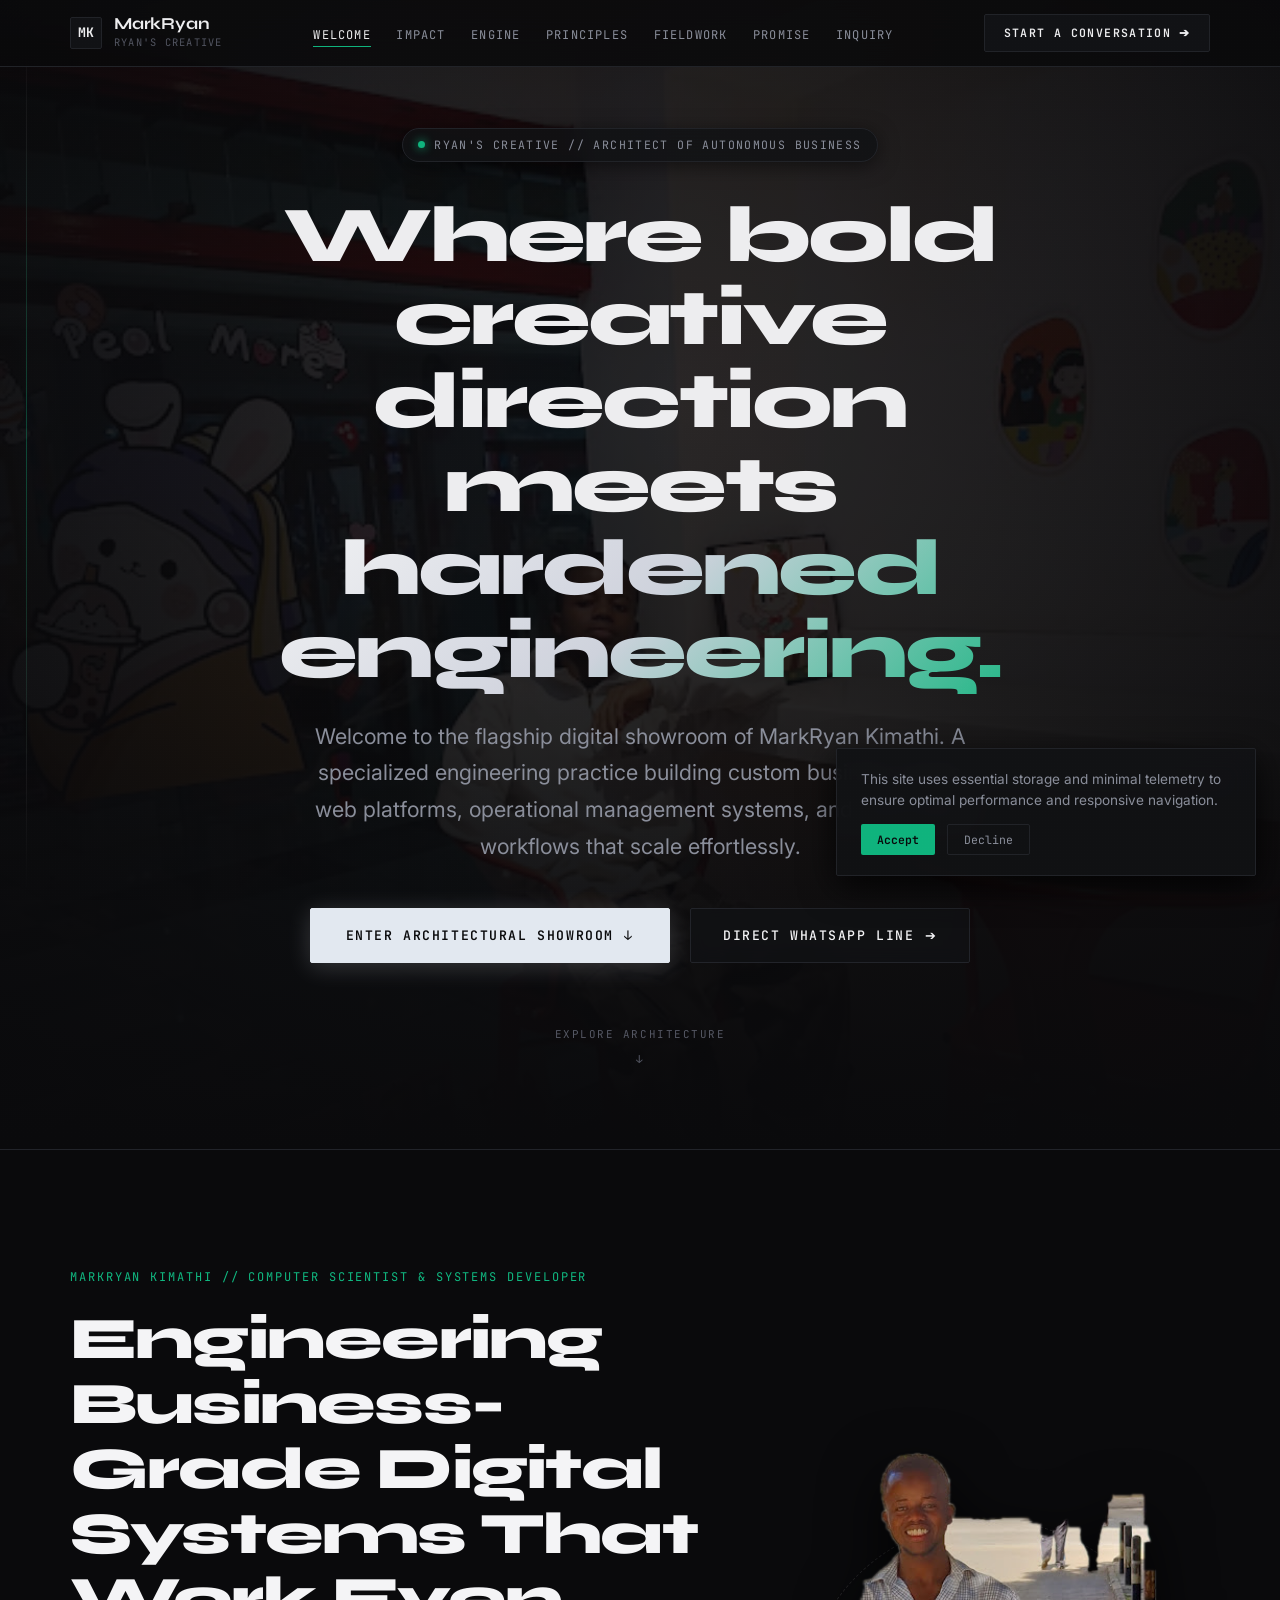
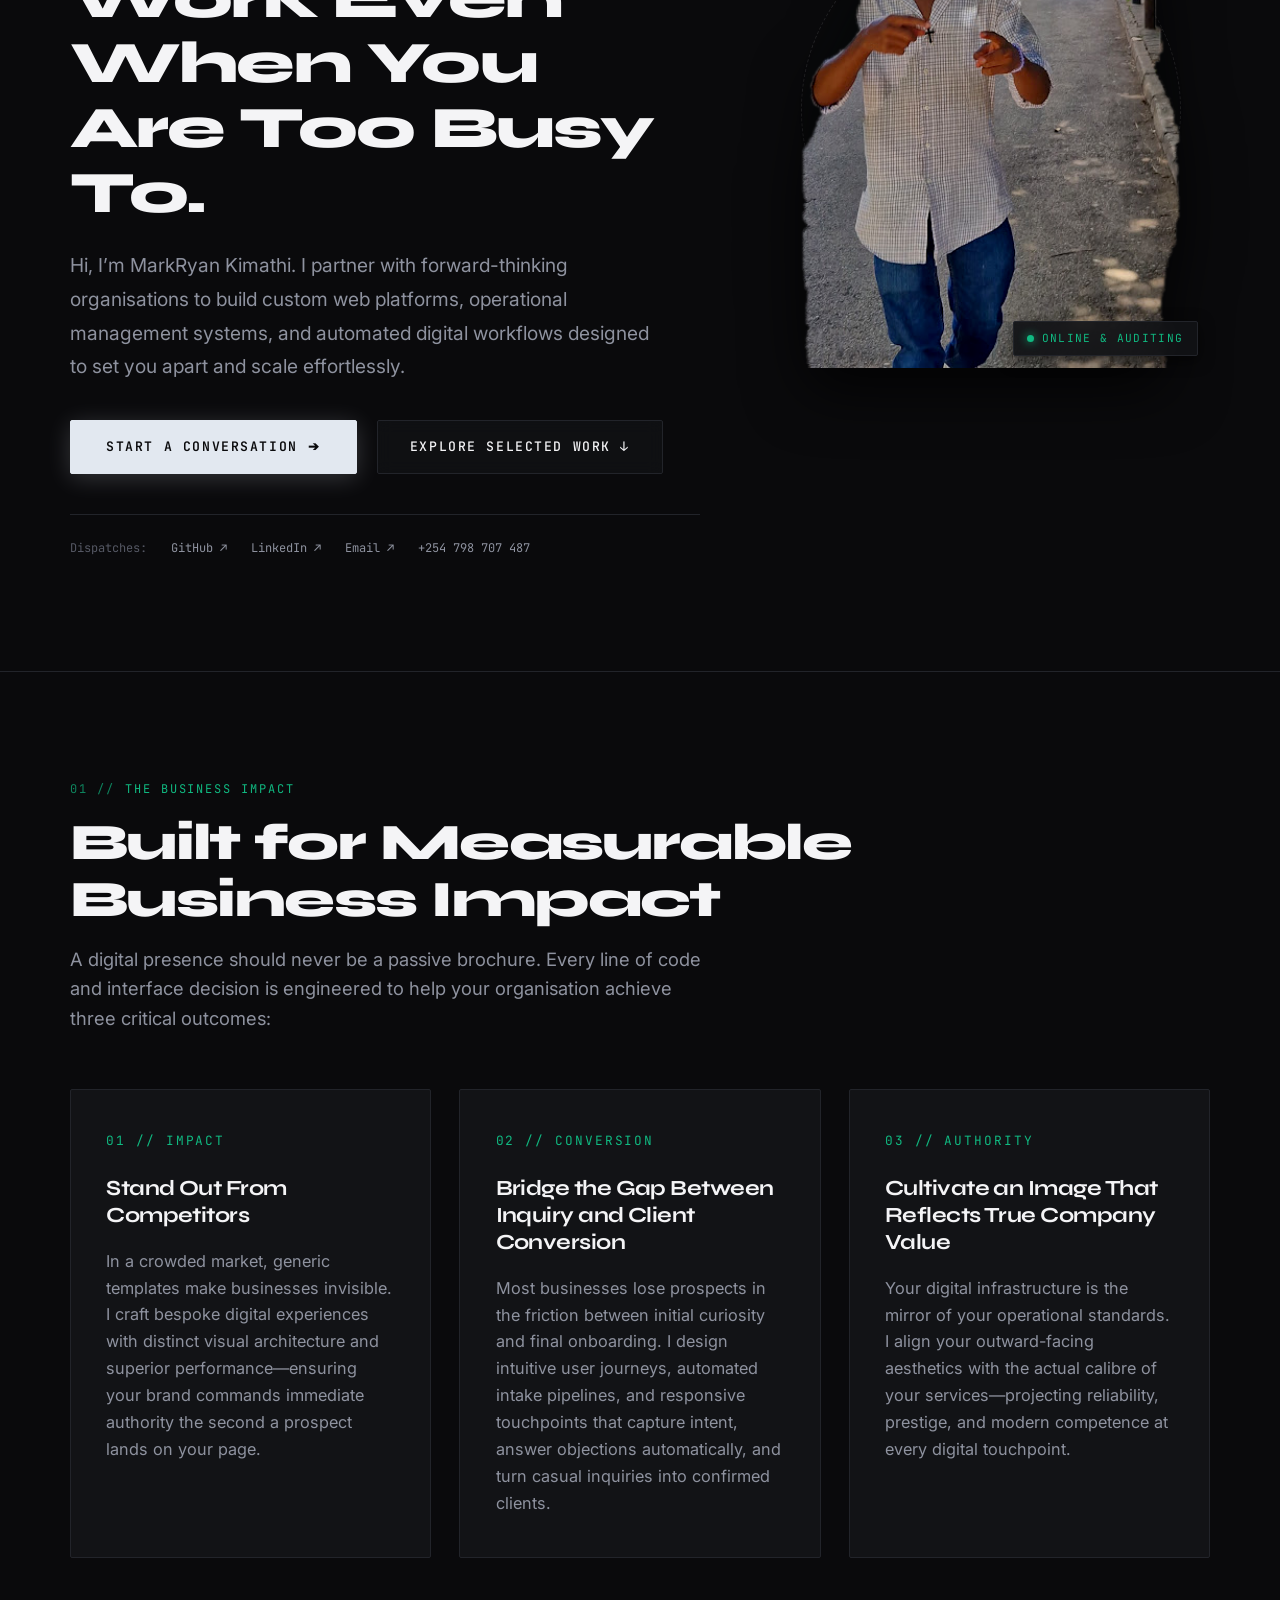
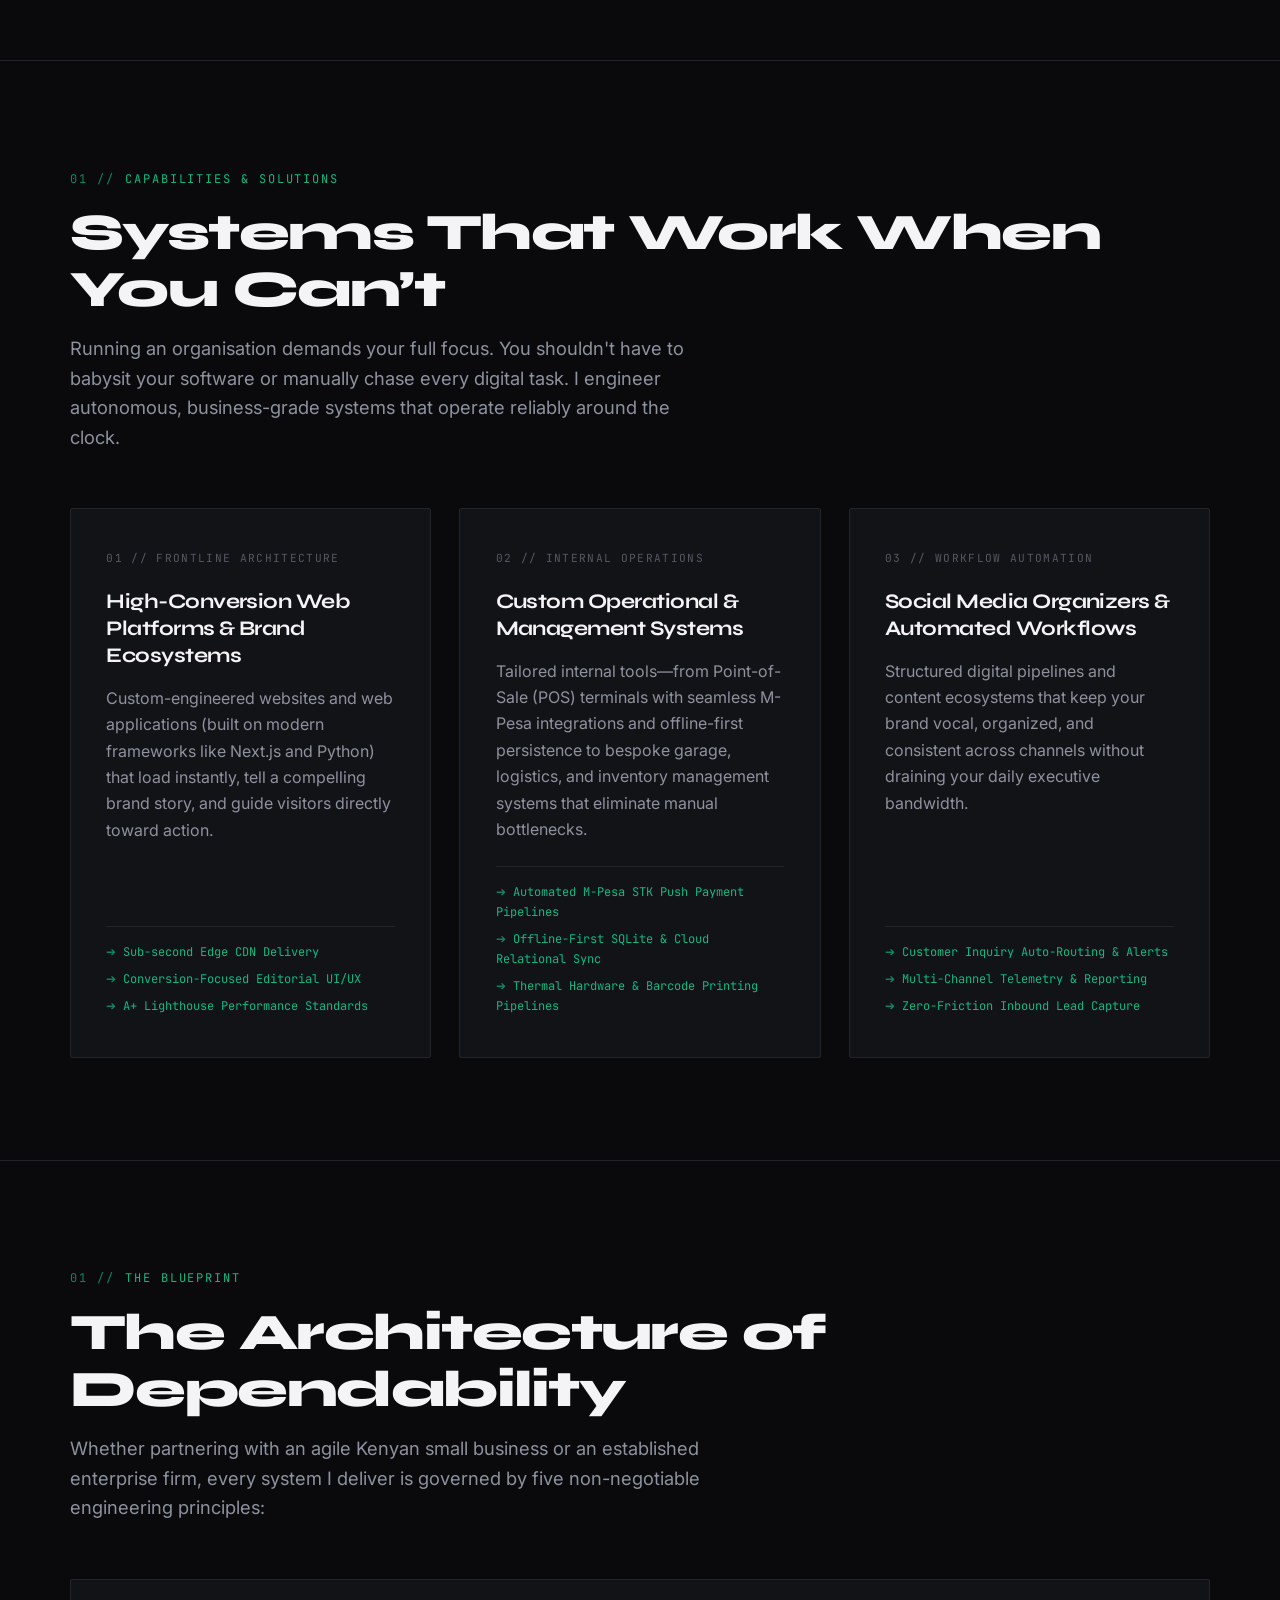
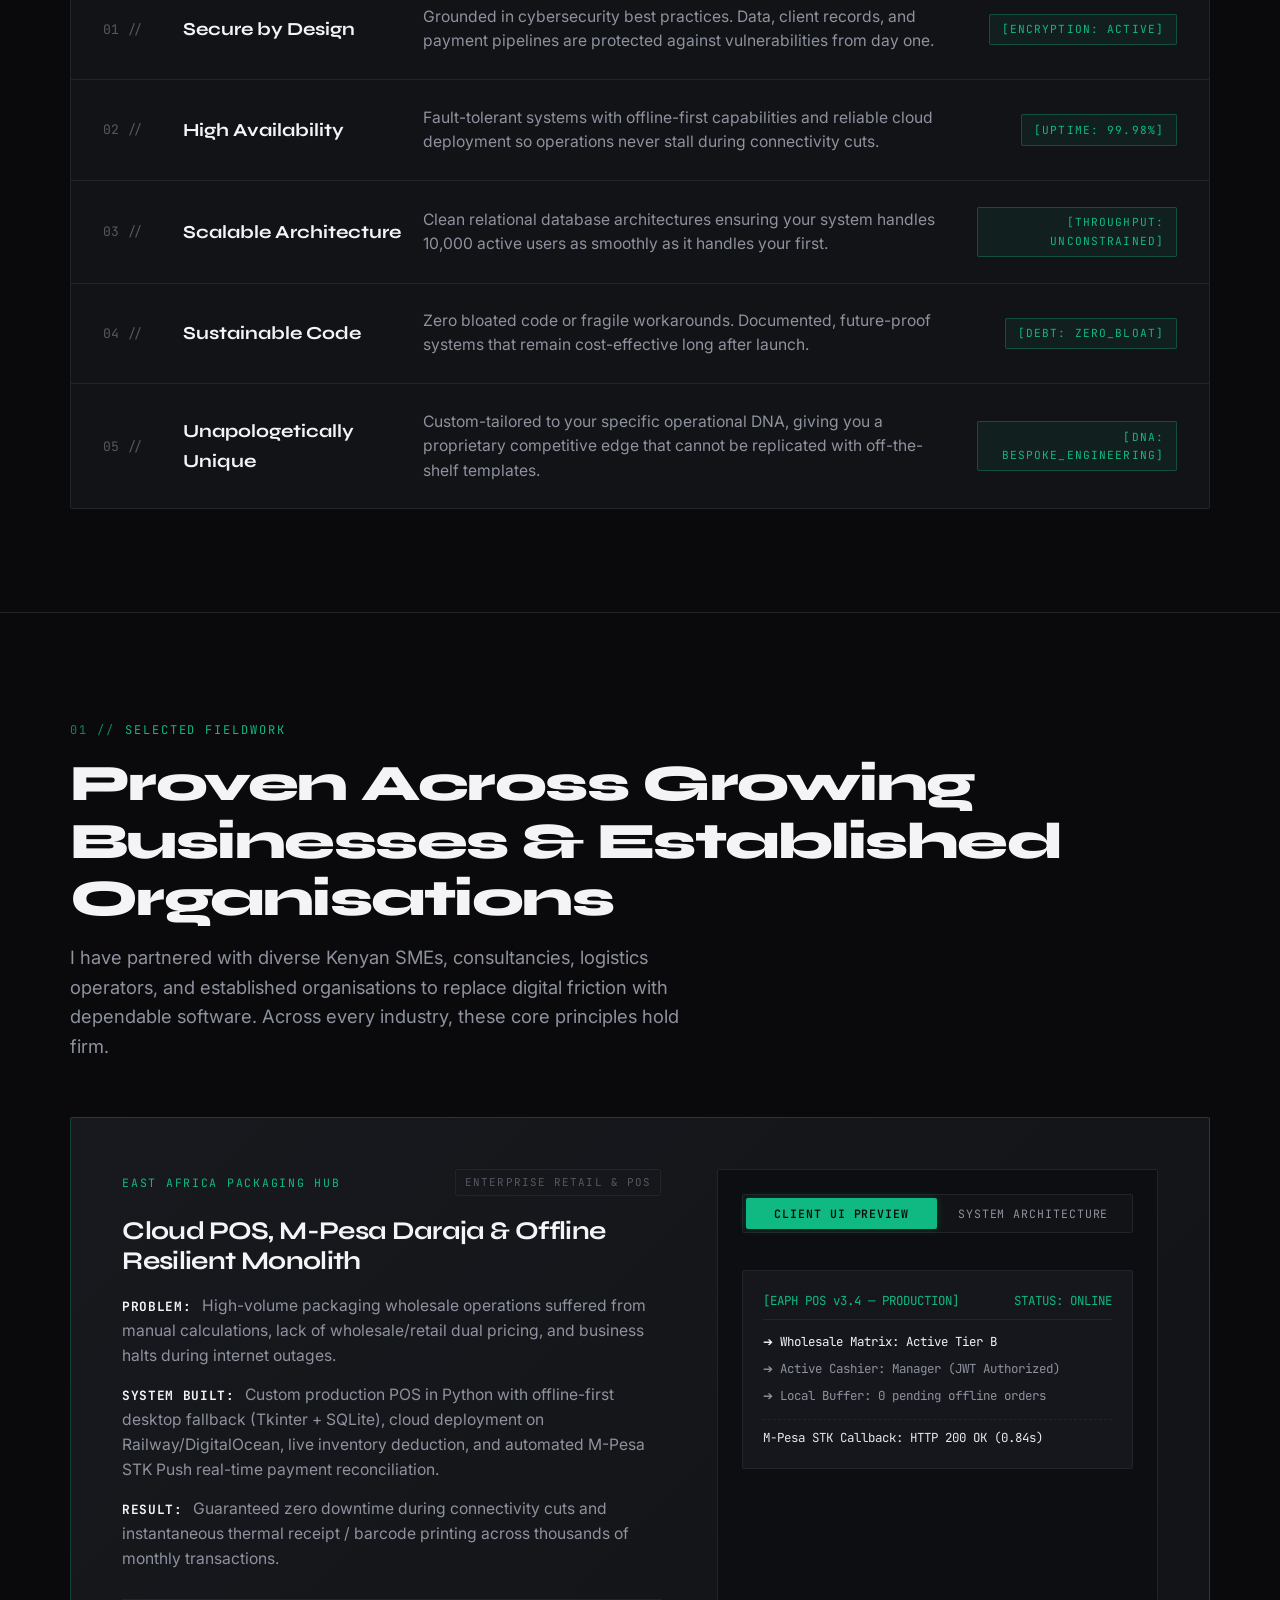
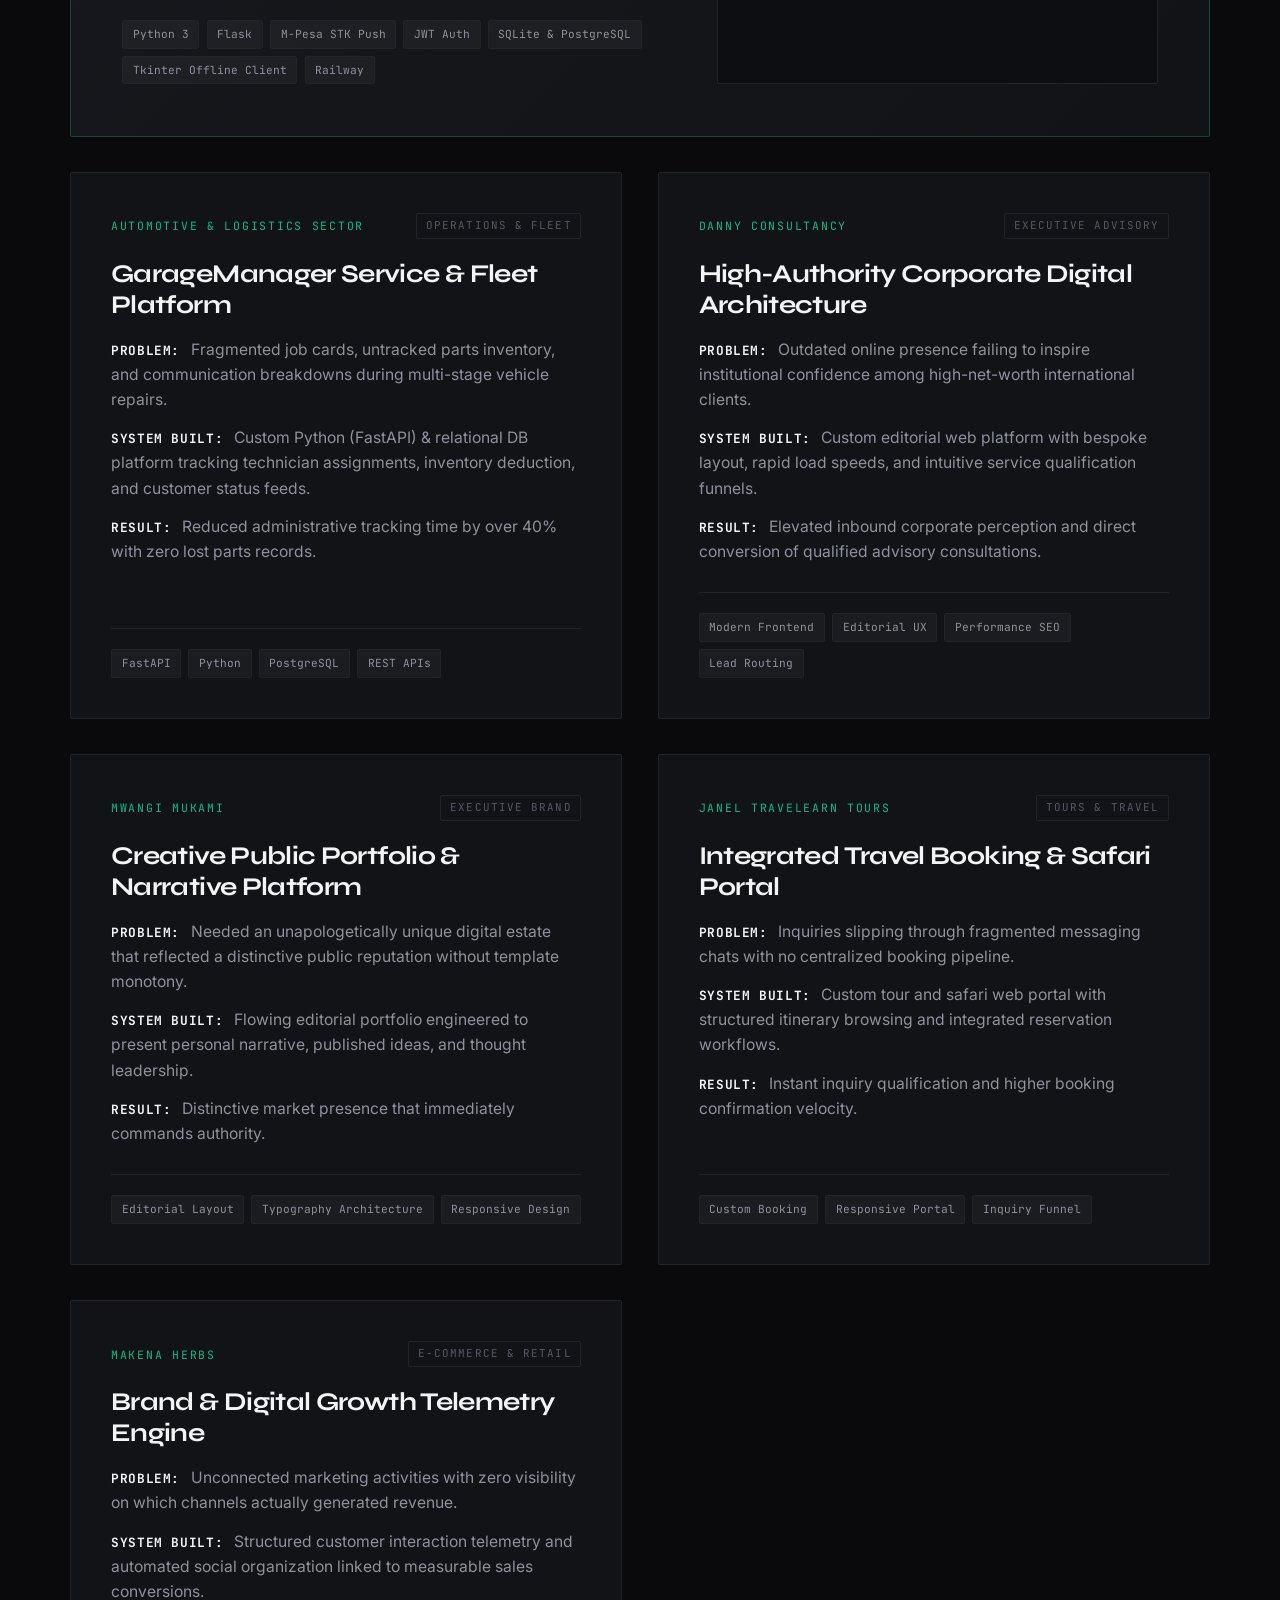
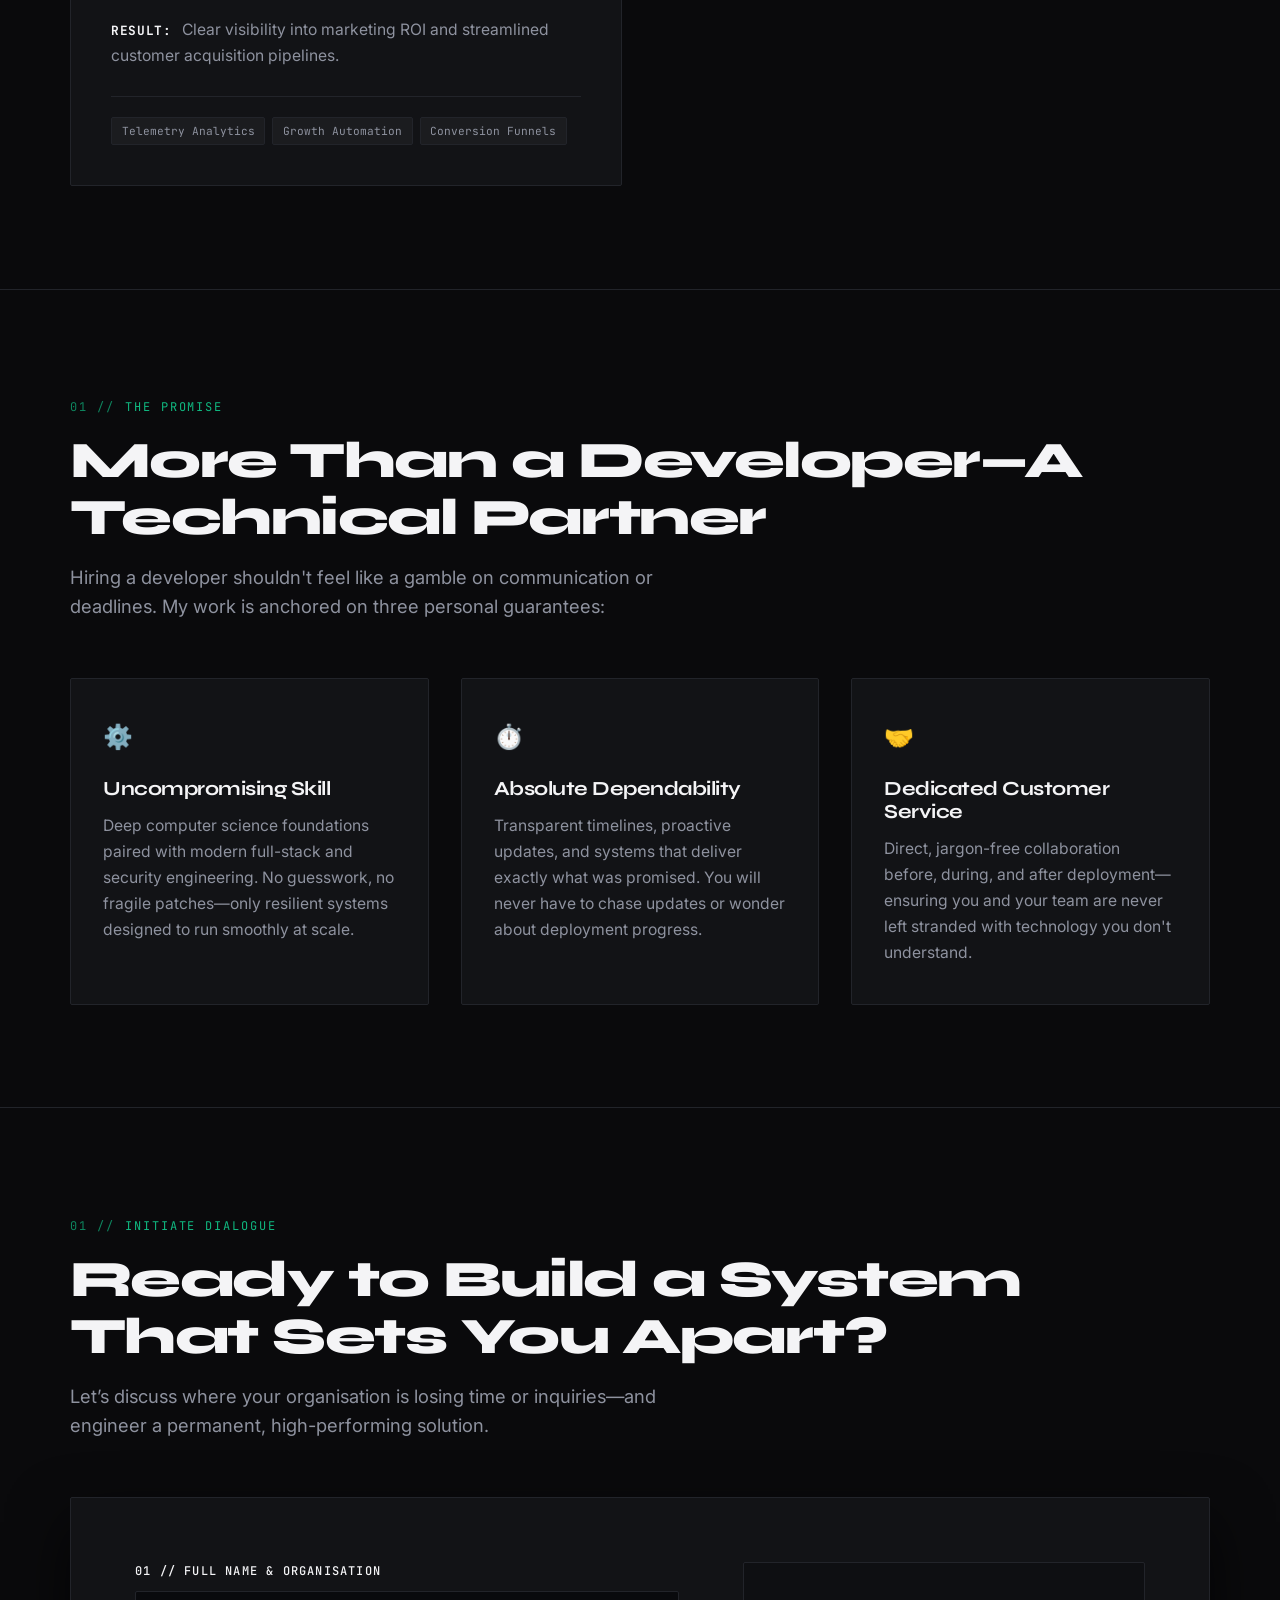
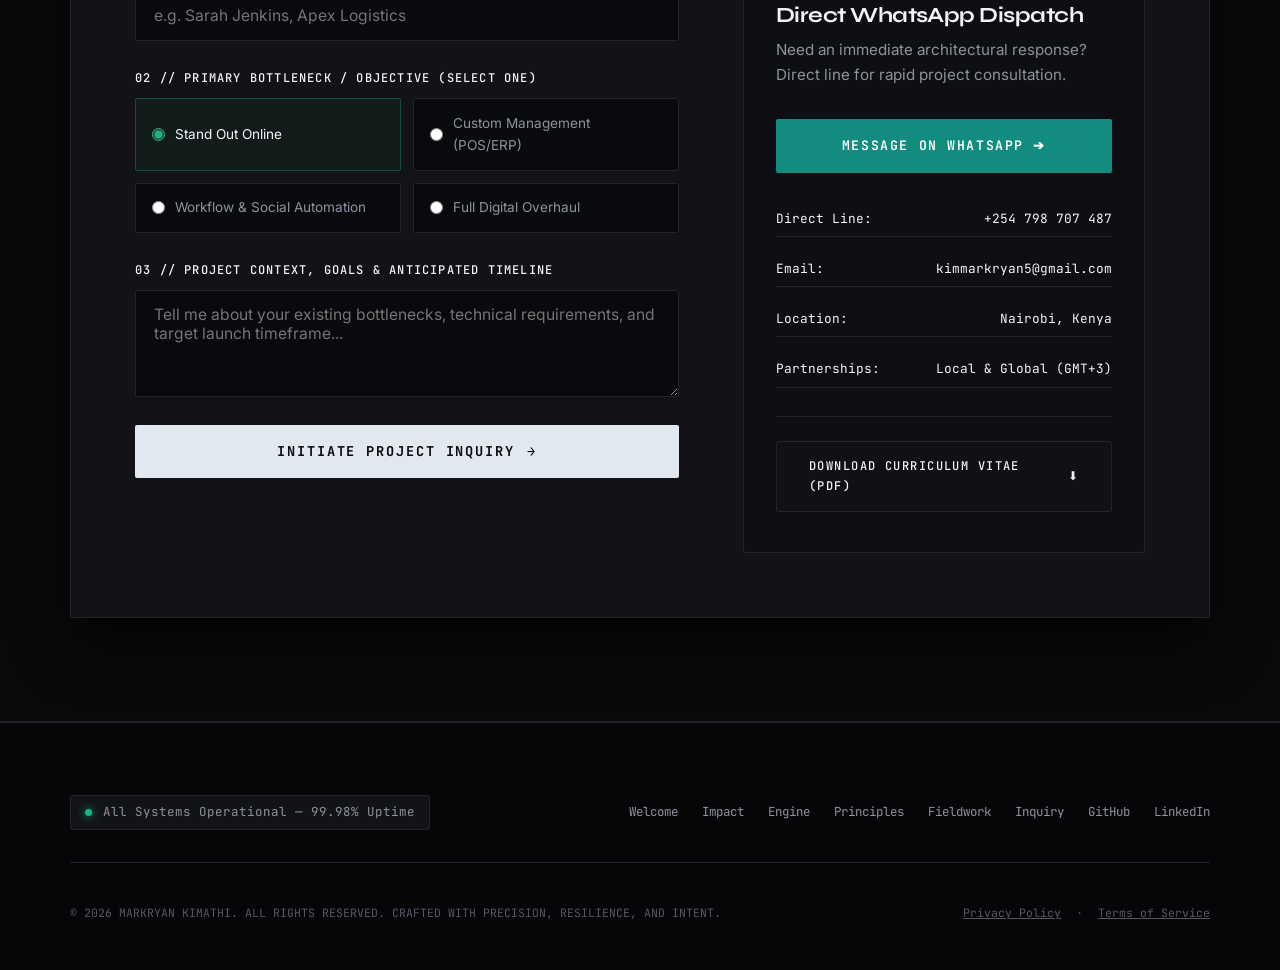
<file: hosting/index.html>
<!DOCTYPE html>
<html lang="en">
<head>
  <meta charset="UTF-8" />
  <meta name="viewport" content="width=device-width, initial-scale=1.0" />
  <title>MarkRyan Kimathi — Computer Scientist &amp; Systems Architect | Ryan's Creative</title>
  
  <meta name="description" content="Specialized engineering partner building business-grade web platforms, operational management systems, and automated digital workflows in Nairobi, Kenya and globally." />
  <meta name="author" content="MarkRyan Kimathi" />
  <meta name="robots" content="index, follow, max-image-preview:large" />
  <link rel="canonical" href="https://markryan.dev/" />
  
  <!-- OpenGraph Metadata -->
  <meta property="og:type" content="website" />
  <meta property="og:site_name" content="MarkRyan Kimathi — Systems Architect" />
  <meta property="og:title" content="MarkRyan Kimathi — Computer Scientist &amp; Systems Architect" />
  <meta property="og:description" content="Where bold creative direction meets hardened engineering. Autonomous business-grade digital systems and resilient infrastructure." />
  <meta property="og:url" content="https://markryan.dev/" />
  <meta property="og:image" content="https://markryan.dev/assets/welcome-bg.png" />
  <meta property="og:image:alt" content="MarkRyan Kimathi in the studio" />
  <meta property="og:locale" content="en_KE" />
  
  <!-- Twitter Card Metadata -->
  <meta name="twitter:card" content="summary_large_image" />
  <meta name="twitter:title" content="MarkRyan Kimathi — Computer Scientist &amp; Systems Architect" />
  <meta name="twitter:description" content="Where bold creative direction meets hardened engineering. Autonomous business-grade digital systems." />
  <meta name="twitter:image" content="https://markryan.dev/assets/welcome-bg.png" />
  <meta name="twitter:image:alt" content="MarkRyan Kimathi in the studio" />

  <!-- Favicon -->
  <link rel="icon" type="image/svg+xml" href="favicon.svg" />
  
  <!-- Preconnect & Stylesheets -->
  <link rel="preconnect" href="https://fonts.googleapis.com" />
  <link rel="preconnect" href="https://fonts.gstatic.com" crossorigin />
  <link rel="stylesheet" href="style.css" />

  <!-- JSON-LD Structured Data Schema (Webcheck Compliance) -->
  <script type="application/ld+json">
  {
    "@context": "https://schema.org",
    "@graph": [
      {
        "@type": "WebSite",
        "@id": "https://markryan.dev/#site",
        "name": "MarkRyan Kimathi — Portfolio",
        "url": "https://markryan.dev/"
      },
      {
        "@type": "Person",
        "@id": "https://markryan.dev/#me",
        "name": "MarkRyan Kimathi",
        "jobTitle": "Computer Scientist, Creative Developer & Systems Architect",
        "url": "https://markryan.dev/",
        "email": "kimmarkryan5@gmail.com",
        "telephone": "+254798707487",
        "address": {
          "@type": "PostalAddress",
          "addressLocality": "Nairobi",
          "addressCountry": "KE"
        },
        "knowsAbout": [
          "Python Systems Engineering",
          "Flask & FastAPI Architecture",
          "Relational Database Design",
          "Cybersecurity & Defensive Auditing",
          "Point-of-Sale Infrastructure",
          "M-Pesa Payment Integration",
          "High-Conversion Editorial UX"
        ]
      },
      {
        "@type": "ProfessionalService",
        "@id": "https://markryan.dev/#business",
        "name": "Ryan's Creative — MarkRyan Kimathi",
        "url": "https://markryan.dev/",
        "telephone": "+254798707487",
        "email": "kimmarkryan5@gmail.com",
        "founder": {
          "@id": "https://markryan.dev/#me"
        },
        "address": {
          "@type": "PostalAddress",
          "addressLocality": "Nairobi",
          "addressCountry": "KE"
        },
        "areaServed": ["Nairobi", "Kenya", "East Africa", "Global"]
      }
    ]
  }
  </script>
</head>
<body>

  <!-- Accessible Skip Link -->
  <a href="#welcome-gateway" class="skip-link">Skip to main content</a>

  <!-- Ambient Grain Overlay -->
  <div class="ambient-grain" aria-hidden="true"></div>

  <!-- Frank Adwar Style Vertical Progress Tracking Line -->
  <div class="scroll-line-overlay" aria-hidden="true">
    <div class="scroll-line-fill" id="scroll-line-fill"></div>
  </div>

  <!-- ======== TOP ARCHITECTURAL NAVIGATION ======== -->
  <header class="top-nav" id="top-nav">
    <div class="container">
      <div class="top-nav__inner">
        <a href="#welcome-gateway" class="brand-mark" aria-label="MarkRyan Kimathi Home">
          <div class="brand-monogram">MK</div>
          <div class="brand-text-wrap">
            <span class="brand-name">MarkRyan</span>
            <span class="brand-studio">Ryan's Creative</span>
          </div>
        </a>

        <nav aria-label="Main Navigation">
          <ul class="nav-links" id="nav-links">
            <li><a href="#welcome-gateway" class="nav-item-link">Welcome</a></li>
            <li><a href="#impact" class="nav-item-link">Impact</a></li>
            <li><a href="#engine" class="nav-item-link">Engine</a></li>
            <li><a href="#principles" class="nav-item-link">Principles</a></li>
            <li><a href="#track-record" class="nav-item-link">Fieldwork</a></li>
            <li><a href="#promise" class="nav-item-link">Promise</a></li>
            <li><a href="#inquiry-bridge" class="nav-item-link">Inquiry</a></li>
          </ul>
        </nav>

        <a href="#inquiry-bridge" class="nav-action-cta">
          <span>Start a Conversation</span>
          <span aria-hidden="true">➔</span>
        </a>

        <button class="mobile-toggle" id="mobile-toggle" aria-label="Toggle Navigation Menu">
          ☰
        </button>
      </div>
    </div>
  </header>

  <main id="main-content">

    <!-- ======== WELCOME PAGE GATEWAY (STUDIO BACKGROUND) ======== -->
    <section class="welcome-gateway" id="welcome-gateway">
      <div class="welcome-gateway__scrim" aria-hidden="true"></div>
      
      <div class="container">
        <div class="welcome-gateway__content reveal-on-scroll">
          
          <div class="welcome-status-pill">
            <span class="status-dot-pulse"></span>
            <span>Ryan's Creative // Architect of Autonomous Business</span>
          </div>

          <h1 class="welcome-monumental-title">
            Where bold creative direction meets
            <span class="text-highlight">hardened engineering.</span>
          </h1>

          <p class="welcome-lead-prose">
            Welcome to the flagship digital showroom of MarkRyan Kimathi. A specialized engineering practice building custom business-grade web platforms, operational management systems, and automated workflows that scale effortlessly.
          </p>

          <div class="welcome-action-cluster">
            <a href="#hero" class="btn-primary-titanium">
              <span>Enter Architectural Showroom</span>
              <span aria-hidden="true">↓</span>
            </a>
            <a
              href="https://wa.me/254798707487?text=Hello%20MarkRyan%2C%20I%20am%20visiting%20your%20showroom%20and%20would%20like%20to%20discuss%20a%20systems%20partnership."
              target="_blank"
              rel="noopener noreferrer"
              class="btn-outline-subtle"
            >
              <span>Direct WhatsApp Line</span>
              <span aria-hidden="true">➔</span>
            </a>
          </div>

          <a href="#hero" class="welcome-scroll-cue" aria-label="Scroll down to portfolio intro">
            <span>Explore Architecture</span>
            <span class="scroll-cue-arrow" aria-hidden="true">↓</span>
          </a>

        </div>
      </div>
    </section>

    <!-- ======== 01 // HERO: VALUE PROPOSITION & TRANSPARENT PORTRAIT ======== -->
    <section class="section hero-section" id="hero">
      <div class="container">
        <div class="hero-grid">
          
          <div class="hero-content reveal-on-scroll">
            <div class="hero-eyebrow">
              <span>MarkRyan Kimathi // Computer Scientist &amp; Systems Developer</span>
            </div>

            <h2 class="hero-main-title">
              Engineering Business-Grade Digital Systems That Work Even When You Are Too Busy To.
            </h2>

            <p class="hero-subheadline">
              Hi, I’m MarkRyan Kimathi. I partner with forward-thinking organisations to build custom web platforms, operational management systems, and automated digital workflows designed to set you apart and scale effortlessly.
            </p>

            <div class="hero-action-row">
              <a href="#inquiry-bridge" class="btn-primary-titanium">
                <span>Start a Conversation</span>
                <span aria-hidden="true">➔</span>
              </a>
              <a href="#track-record" class="btn-outline-subtle">
                <span>Explore Selected Work ↓</span>
              </a>
            </div>

            <div class="hero-dispatches-bar">
              <span>Dispatches:</span>
              <a href="https://github.com/macrya" target="_blank" rel="noopener" class="dispatch-link">GitHub ↗</a>
              <a href="https://www.linkedin.com/in/markryan-kimathi-7a4845363/" target="_blank" rel="noopener" class="dispatch-link">LinkedIn ↗</a>
              <a href="mailto:kimmarkryan5@gmail.com" class="dispatch-link">Email ↗</a>
              <a href="tel:+254798707487" class="dispatch-link">+254 798 707 487</a>
            </div>
          </div>

          <!-- Transparent Cutout Portrait next to MarkRyan copy (Frank Adwar Style) -->
          <div class="hero-portrait-stage reveal-on-scroll">
            <div class="portrait-halo-ring" aria-hidden="true"></div>
            <div class="portrait-ambient-glow" aria-hidden="true"></div>
            
            <div class="portrait-cutout-wrap">
              <img
                src="assets/portrait-cutout-cropped.png"
                alt="MarkRyan Kimathi smiling and gesturing forward"
                class="portrait-cutout-img"
                width="364"
                height="494"
              />
            </div>

            <div class="portrait-status-badge">
              <span class="status-dot-pulse"></span>
              <span>Online &amp; Auditing</span>
            </div>
          </div>

        </div>
      </div>
    </section>

    <!-- ======== 02 // THE BUSINESS IMPACT (WHAT I SOLVE) ======== -->
    <section class="section" id="impact">
      <div class="container">
        
        <div class="reveal-on-scroll">
          <span class="section-eyebrow">The Business Impact</span>
          <h2 class="section-title">Built for Measurable Business Impact</h2>
          <p class="section-deck">
            A digital presence should never be a passive brochure. Every line of code and interface decision is engineered to help your organisation achieve three critical outcomes:
          </p>
        </div>

        <div class="pillars-grid">
          
          <div class="pillar-bento-card reveal-on-scroll">
            <span class="pillar-counter">01 // IMPACT</span>
            <h3 class="pillar-heading">Stand Out From Competitors</h3>
            <p class="pillar-description">
              In a crowded market, generic templates make businesses invisible. I craft bespoke digital experiences with distinct visual architecture and superior performance—ensuring your brand commands immediate authority the second a prospect lands on your page.
            </p>
          </div>

          <div class="pillar-bento-card reveal-on-scroll">
            <span class="pillar-counter">02 // CONVERSION</span>
            <h3 class="pillar-heading">Bridge the Gap Between Inquiry and Client Conversion</h3>
            <p class="pillar-description">
              Most businesses lose prospects in the friction between initial curiosity and final onboarding. I design intuitive user journeys, automated intake pipelines, and responsive touchpoints that capture intent, answer objections automatically, and turn casual inquiries into confirmed clients.
            </p>
          </div>

          <div class="pillar-bento-card reveal-on-scroll">
            <span class="pillar-counter">03 // AUTHORITY</span>
            <h3 class="pillar-heading">Cultivate an Image That Reflects True Company Value</h3>
            <p class="pillar-description">
              Your digital infrastructure is the mirror of your operational standards. I align your outward-facing aesthetics with the actual calibre of your services—projecting reliability, prestige, and modern competence at every digital touchpoint.
            </p>
          </div>

        </div>

      </div>
    </section>

    <!-- ======== 03 // THE ENGINE: CAPABILITIES & SOLUTIONS ======== -->
    <section class="section" id="engine">
      <div class="container">
        
        <div class="reveal-on-scroll">
          <span class="section-eyebrow">Capabilities &amp; Solutions</span>
          <h2 class="section-title">Systems That Work When You Can’t</h2>
          <p class="section-deck">
            Running an organisation demands your full focus. You shouldn't have to babysit your software or manually chase every digital task. I engineer autonomous, business-grade systems that operate reliably around the clock.
          </p>
        </div>

        <div class="capabilities-grid">
          
          <div class="capability-card reveal-on-scroll">
            <span class="capability-tag">01 // Frontline Architecture</span>
            <h3 class="capability-title">High-Conversion Web Platforms &amp; Brand Ecosystems</h3>
            <p class="capability-body">
              Custom-engineered websites and web applications (built on modern frameworks like Next.js and Python) that load instantly, tell a compelling brand story, and guide visitors directly toward action.
            </p>
            <ul class="capability-deliverables">
              <li>Sub-second Edge CDN Delivery</li>
              <li>Conversion-Focused Editorial UI/UX</li>
              <li>A+ Lighthouse Performance Standards</li>
            </ul>
          </div>

          <div class="capability-card reveal-on-scroll">
            <span class="capability-tag">02 // Internal Operations</span>
            <h3 class="capability-title">Custom Operational &amp; Management Systems</h3>
            <p class="capability-body">
              Tailored internal tools—from Point-of-Sale (POS) terminals with seamless M-Pesa integrations and offline-first persistence to bespoke garage, logistics, and inventory management systems that eliminate manual bottlenecks.
            </p>
            <ul class="capability-deliverables">
              <li>Automated M-Pesa STK Push Payment Pipelines</li>
              <li>Offline-First SQLite &amp; Cloud Relational Sync</li>
              <li>Thermal Hardware &amp; Barcode Printing Pipelines</li>
            </ul>
          </div>

          <div class="capability-card reveal-on-scroll">
            <span class="capability-tag">03 // Workflow Automation</span>
            <h3 class="capability-title">Social Media Organizers &amp; Automated Workflows</h3>
            <p class="capability-body">
              Structured digital pipelines and content ecosystems that keep your brand vocal, organized, and consistent across channels without draining your daily executive bandwidth.
            </p>
            <ul class="capability-deliverables">
              <li>Customer Inquiry Auto-Routing &amp; Alerts</li>
              <li>Multi-Channel Telemetry &amp; Reporting</li>
              <li>Zero-Friction Inbound Lead Capture</li>
            </ul>
          </div>

        </div>

      </div>
    </section>

    <!-- ======== 04 // 5 CORE ENGINEERING PRINCIPLES ======== -->
    <section class="section" id="principles">
      <div class="container">
        
        <div class="reveal-on-scroll">
          <span class="section-eyebrow">The Blueprint</span>
          <h2 class="section-title">The Architecture of Dependability</h2>
          <p class="section-deck">
            Whether partnering with an agile Kenyan small business or an established enterprise firm, every system I deliver is governed by five non-negotiable engineering principles:
          </p>
        </div>

        <div class="blueprint-table reveal-on-scroll">
          
          <div class="blueprint-row">
            <span class="bp-number">01 //</span>
            <span class="bp-title">Secure by Design</span>
            <span class="bp-text">Grounded in cybersecurity best practices. Data, client records, and payment pipelines are protected against vulnerabilities from day one.</span>
            <div class="bp-badge-slot">
              <span class="bp-status-badge">[ENCRYPTION: ACTIVE]</span>
            </div>
          </div>

          <div class="blueprint-row">
            <span class="bp-number">02 //</span>
            <span class="bp-title">High Availability</span>
            <span class="bp-text">Fault-tolerant systems with offline-first capabilities and reliable cloud deployment so operations never stall during connectivity cuts.</span>
            <div class="bp-badge-slot">
              <span class="bp-status-badge">[UPTIME: 99.98%]</span>
            </div>
          </div>

          <div class="blueprint-row">
            <span class="bp-number">03 //</span>
            <span class="bp-title">Scalable Architecture</span>
            <span class="bp-text">Clean relational database architectures ensuring your system handles 10,000 active users as smoothly as it handles your first.</span>
            <div class="bp-badge-slot">
              <span class="bp-status-badge">[THROUGHPUT: UNCONSTRAINED]</span>
            </div>
          </div>

          <div class="blueprint-row">
            <span class="bp-number">04 //</span>
            <span class="bp-title">Sustainable Code</span>
            <span class="bp-text">Zero bloated code or fragile workarounds. Documented, future-proof systems that remain cost-effective long after launch.</span>
            <div class="bp-badge-slot">
              <span class="bp-status-badge">[DEBT: ZERO_BLOAT]</span>
            </div>
          </div>

          <div class="blueprint-row">
            <span class="bp-number">05 //</span>
            <span class="bp-title">Unapologetically Unique</span>
            <span class="bp-text">Custom-tailored to your specific operational DNA, giving you a proprietary competitive edge that cannot be replicated with off-the-shelf templates.</span>
            <div class="bp-badge-slot">
              <span class="bp-status-badge">[DNA: BESPOKE_ENGINEERING]</span>
            </div>
          </div>

        </div>

      </div>
    </section>

    <!-- ======== 05 // PROVEN TRACK RECORD (SELECTED WORKS) ======== -->
    <section class="section" id="track-record">
      <div class="container">
        
        <div class="reveal-on-scroll">
          <span class="section-eyebrow">Selected Fieldwork</span>
          <h2 class="section-title">Proven Across Growing Businesses &amp; Established Organisations</h2>
          <p class="section-deck">
            I have partnered with diverse Kenyan SMEs, consultancies, logistics operators, and established organisations to replace digital friction with dependable software. Across every industry, these core principles hold firm.
          </p>
        </div>

        <div class="track-record-grid">

          <!-- 01. EAST AFRICA PACKAGING HUB (FLAGSHIP OPUS WITH ARCHITECTURE TOGGLE) -->
          <article class="case-study-card case-study-card--flagship reveal-on-scroll">
            <div>
              <div class="case-card-header">
                <span class="case-client">East Africa Packaging Hub</span>
                <span class="case-sector">Enterprise Retail &amp; POS</span>
              </div>
              <h3 class="case-title">Cloud POS, M-Pesa Daraja &amp; Offline Resilient Monolith</h3>
              
              <div class="case-problem-solution">
                <div class="ps-item">
                  <strong>Problem:</strong> High-volume packaging wholesale operations suffered from manual calculations, lack of wholesale/retail dual pricing, and business halts during internet outages.
                </div>
                <div class="ps-item">
                  <strong>System Built:</strong> Custom production POS in Python with offline-first desktop fallback (Tkinter + SQLite), cloud deployment on Railway/DigitalOcean, live inventory deduction, and automated M-Pesa STK Push real-time payment reconciliation.
                </div>
                <div class="ps-item">
                  <strong>Result:</strong> Guaranteed zero downtime during connectivity cuts and instantaneous thermal receipt / barcode printing across thousands of monthly transactions.
                </div>
              </div>

              <div class="case-tech-runes">
                <span class="rune-pill">Python 3</span>
                <span class="rune-pill">Flask</span>
                <span class="rune-pill">M-Pesa STK Push</span>
                <span class="rune-pill">JWT Auth</span>
                <span class="rune-pill">SQLite &amp; PostgreSQL</span>
                <span class="rune-pill">Tkinter Offline Client</span>
                <span class="rune-pill">Railway</span>
              </div>
            </div>

            <!-- Interactive Architecture & UI Toggle (As instructed in Document 1) -->
            <div class="architecture-toggle-pane">
              <div class="toggle-switch-bar" role="tablist">
                <button class="toggle-btn active" id="btn-ui-view" role="tab" aria-selected="true">Client UI Preview</button>
                <button class="toggle-btn" id="btn-arch-view" role="tab" aria-selected="false">System Architecture</button>
              </div>

              <div class="toggle-view-content">
                <!-- View A: Client UI Preview -->
                <div class="view-panel active" id="panel-ui-view">
                  <div style="background: #15171C; border: 1px solid var(--border-hairline); padding: 1.25rem; border-radius: var(--radius-sm); font-family: var(--font-mono); font-size: 0.78rem;">
                    <div style="display: flex; justify-content: space-between; border-bottom: 1px solid var(--border-hairline); padding-bottom: 0.5rem; margin-bottom: 0.75rem; color: var(--accent-emerald);">
                      <span>[EAPH POS v3.4 — PRODUCTION]</span>
                      <span>STATUS: ONLINE</span>
                    </div>
                    <div style="color: var(--text-primary); margin-bottom: 0.4rem;">➔ Wholesale Matrix: Active Tier B</div>
                    <div style="color: var(--text-secondary); margin-bottom: 0.4rem;">➔ Active Cashier: Manager (JWT Authorized)</div>
                    <div style="color: var(--text-secondary); margin-bottom: 0.4rem;">➔ Local Buffer: 0 pending offline orders</div>
                    <div style="color: var(--accent-titanium); margin-top: 0.75rem; padding-top: 0.5rem; border-top: 1px dashed var(--border-hairline);">
                      M-Pesa STK Callback: HTTP 200 OK (0.84s)
                    </div>
                  </div>
                </div>

                <!-- View B: System Architecture Flow Diagram -->
                <div class="view-panel" id="panel-arch-view">
                  <div class="daraja-flow-diagram">
                    <div class="flow-step">
                      <span class="flow-action">1. POS Checkout</span> ➔ Transaction calculated &amp; locked
                    </div>
                    <div class="flow-step">
                      <span class="flow-action">2. Daraja STK Push</span> ➔ Safaricom API triggers customer handset PIN
                    </div>
                    <div class="flow-step">
                      <span class="flow-action">3. Webhook Listener</span> ➔ Verified callback updates inventory &amp; prints thermal receipt
                    </div>
                    <div class="flow-step" style="border-left-color: var(--accent-emerald);">
                      <span class="flow-action">4. Offline Fallback</span> ➔ Blackout triggers instant local SQLite queue sync
                    </div>
                  </div>
                </div>
              </div>
            </div>
          </article>

          <!-- 02. GARAGE MANAGEMENT SYSTEM -->
          <article class="case-study-card reveal-on-scroll">
            <div class="case-card-header">
              <span class="case-client">Automotive &amp; Logistics Sector</span>
              <span class="case-sector">Operations &amp; Fleet</span>
            </div>
            <h3 class="case-title">GarageManager Service &amp; Fleet Platform</h3>
            <div class="case-problem-solution">
              <div class="ps-item">
                <strong>Problem:</strong> Fragmented job cards, untracked parts inventory, and communication breakdowns during multi-stage vehicle repairs.
              </div>
              <div class="ps-item">
                <strong>System Built:</strong> Custom Python (FastAPI) &amp; relational DB platform tracking technician assignments, inventory deduction, and customer status feeds.
              </div>
              <div class="ps-item">
                <strong>Result:</strong> Reduced administrative tracking time by over 40% with zero lost parts records.
              </div>
            </div>
            <div class="case-tech-runes">
              <span class="rune-pill">FastAPI</span>
              <span class="rune-pill">Python</span>
              <span class="rune-pill">PostgreSQL</span>
              <span class="rune-pill">REST APIs</span>
            </div>
          </article>

          <!-- 03. DANNY CONSULTANCY -->
          <article class="case-study-card reveal-on-scroll">
            <div class="case-card-header">
              <span class="case-client">Danny Consultancy</span>
              <span class="case-sector">Executive Advisory</span>
            </div>
            <h3 class="case-title">High-Authority Corporate Digital Architecture</h3>
            <div class="case-problem-solution">
              <div class="ps-item">
                <strong>Problem:</strong> Outdated online presence failing to inspire institutional confidence among high-net-worth international clients.
              </div>
              <div class="ps-item">
                <strong>System Built:</strong> Custom editorial web platform with bespoke layout, rapid load speeds, and intuitive service qualification funnels.
              </div>
              <div class="ps-item">
                <strong>Result:</strong> Elevated inbound corporate perception and direct conversion of qualified advisory consultations.
              </div>
            </div>
            <div class="case-tech-runes">
              <span class="rune-pill">Modern Frontend</span>
              <span class="rune-pill">Editorial UX</span>
              <span class="rune-pill">Performance SEO</span>
              <span class="rune-pill">Lead Routing</span>
            </div>
          </article>

          <!-- 04. MWANGI MUKAMI -->
          <article class="case-study-card reveal-on-scroll">
            <div class="case-card-header">
              <span class="case-client">Mwangi Mukami</span>
              <span class="case-sector">Executive Brand</span>
            </div>
            <h3 class="case-title">Creative Public Portfolio &amp; Narrative Platform</h3>
            <div class="case-problem-solution">
              <div class="ps-item">
                <strong>Problem:</strong> Needed an unapologetically unique digital estate that reflected a distinctive public reputation without template monotony.
              </div>
              <div class="ps-item">
                <strong>System Built:</strong> Flowing editorial portfolio engineered to present personal narrative, published ideas, and thought leadership.
              </div>
              <div class="ps-item">
                <strong>Result:</strong> Distinctive market presence that immediately commands authority.
              </div>
            </div>
            <div class="case-tech-runes">
              <span class="rune-pill">Editorial Layout</span>
              <span class="rune-pill">Typography Architecture</span>
              <span class="rune-pill">Responsive Design</span>
            </div>
          </article>

          <!-- 05. JANEL TRAVELEARN TOURS -->
          <article class="case-study-card reveal-on-scroll">
            <div class="case-card-header">
              <span class="case-client">Janel Travelearn Tours</span>
              <span class="case-sector">Tours &amp; Travel</span>
            </div>
            <h3 class="case-title">Integrated Travel Booking &amp; Safari Portal</h3>
            <div class="case-problem-solution">
              <div class="ps-item">
                <strong>Problem:</strong> Inquiries slipping through fragmented messaging chats with no centralized booking pipeline.
              </div>
              <div class="ps-item">
                <strong>System Built:</strong> Custom tour and safari web portal with structured itinerary browsing and integrated reservation workflows.
              </div>
              <div class="ps-item">
                <strong>Result:</strong> Instant inquiry qualification and higher booking confirmation velocity.
              </div>
            </div>
            <div class="case-tech-runes">
              <span class="rune-pill">Custom Booking</span>
              <span class="rune-pill">Responsive Portal</span>
              <span class="rune-pill">Inquiry Funnel</span>
            </div>
          </article>

          <!-- 06. MAKENA HERBS -->
          <article class="case-study-card reveal-on-scroll">
            <div class="case-card-header">
              <span class="case-client">Makena Herbs</span>
              <span class="case-sector">E-Commerce &amp; Retail</span>
            </div>
            <h3 class="case-title">Brand &amp; Digital Growth Telemetry Engine</h3>
            <div class="case-problem-solution">
              <div class="ps-item">
                <strong>Problem:</strong> Unconnected marketing activities with zero visibility on which channels actually generated revenue.
              </div>
              <div class="ps-item">
                <strong>System Built:</strong> Structured customer interaction telemetry and automated social organization linked to measurable sales conversions.
              </div>
              <div class="ps-item">
                <strong>Result:</strong> Clear visibility into marketing ROI and streamlined customer acquisition pipelines.
              </div>
            </div>
            <div class="case-tech-runes">
              <span class="rune-pill">Telemetry Analytics</span>
              <span class="rune-pill">Growth Automation</span>
              <span class="rune-pill">Conversion Funnels</span>
            </div>
          </article>

        </div>

      </div>
    </section>

    <!-- ======== 06 // THE PROMISE (CLIENT EXPERIENCE) ======== -->
    <section class="section" id="promise">
      <div class="container">
        
        <div class="reveal-on-scroll">
          <span class="section-eyebrow">The Promise</span>
          <h2 class="section-title">More Than a Developer—A Technical Partner</h2>
          <p class="section-deck">
            Hiring a developer shouldn't feel like a gamble on communication or deadlines. My work is anchored on three personal guarantees:
          </p>
        </div>

        <div class="promise-grid">
          
          <div class="promise-card reveal-on-scroll">
            <div class="promise-icon" aria-hidden="true">⚙️</div>
            <h3 class="promise-title">Uncompromising Skill</h3>
            <p class="promise-text">
              Deep computer science foundations paired with modern full-stack and security engineering. No guesswork, no fragile patches—only resilient systems designed to run smoothly at scale.
            </p>
          </div>

          <div class="promise-card reveal-on-scroll">
            <div class="promise-icon" aria-hidden="true">⏱️</div>
            <h3 class="promise-title">Absolute Dependability</h3>
            <p class="promise-text">
              Transparent timelines, proactive updates, and systems that deliver exactly what was promised. You will never have to chase updates or wonder about deployment progress.
            </p>
          </div>

          <div class="promise-card reveal-on-scroll">
            <div class="promise-icon" aria-hidden="true">🤝</div>
            <h3 class="promise-title">Dedicated Customer Service</h3>
            <p class="promise-text">
              Direct, jargon-free collaboration before, during, and after deployment—ensuring you and your team are never left stranded with technology you don't understand.
            </p>
          </div>

        </div>

      </div>
    </section>

    <!-- ======== 07 // CALL TO ACTION: THE INQUIRY BRIDGE ======== -->
    <section class="section" id="inquiry-bridge">
      <div class="container">
        
        <div class="reveal-on-scroll">
          <span class="section-eyebrow">Initiate Dialogue</span>
          <h2 class="section-title">Ready to Build a System That Sets You Apart?</h2>
          <p class="section-deck">
            Let’s discuss where your organisation is losing time or inquiries—and engineer a permanent, high-performing solution.
          </p>
        </div>

        <div class="inquiry-bridge-wrap reveal-on-scroll">
          <div class="inquiry-grid">
            
            <!-- Interactive 3-Step Intake Form -->
            <form class="inquiry-form" id="inquiry-form" novalidate>
              
              <div class="form-group">
                <label for="client-name" class="form-label">01 // Full Name &amp; Organisation</label>
                <input
                  type="text"
                  id="client-name"
                  name="name"
                  class="form-input"
                  placeholder="e.g. Sarah Jenkins, Apex Logistics"
                  required
                />
              </div>

              <div class="form-group">
                <label class="form-label">02 // Primary Bottleneck / Objective (Select One)</label>
                <div class="radio-bottleneck-group">
                  <label class="radio-custom-label selected">
                    <input type="radio" name="objective" value="Stand Out Online" checked />
                    <span>Stand Out Online</span>
                  </label>
                  <label class="radio-custom-label">
                    <input type="radio" name="objective" value="Custom Management System (POS / ERP)" />
                    <span>Custom Management (POS/ERP)</span>
                  </label>
                  <label class="radio-custom-label">
                    <input type="radio" name="objective" value="Workflow & Social Automation" />
                    <span>Workflow &amp; Social Automation</span>
                  </label>
                  <label class="radio-custom-label">
                    <input type="radio" name="objective" value="Full Digital Overhaul" />
                    <span>Full Digital Overhaul</span>
                  </label>
                </div>
              </div>

              <div class="form-group">
                <label for="project-context" class="form-label">03 // Project Context, Goals &amp; Anticipated Timeline</label>
                <textarea
                  id="project-context"
                  name="context"
                  rows="4"
                  class="form-textarea"
                  placeholder="Tell me about your existing bottlenecks, technical requirements, and target launch timeframe..."
                  required
                ></textarea>
              </div>

              <button type="submit" class="btn-submit-inquiry">
                <span>Initiate Project Inquiry</span>
                <span aria-hidden="true">→</span>
              </button>

              <div id="form-feedback" style="display: none; padding: 0.85rem; font-family: var(--font-mono); font-size: 0.82rem; border-radius: var(--radius-sm);"></div>

            </form>

            <!-- Direct Dispatches Sidecard -->
            <aside class="inquiry-sidecard">
              <h3 class="inquiry-sidecard-title">Direct WhatsApp Dispatch</h3>
              <p class="inquiry-sidecard-deck">
                Need an immediate architectural response? Direct line for rapid project consultation.
              </p>

              <a
                href="https://wa.me/254798707487?text=Hi%20MarkRyan%2C%20I%20have%20an%20inquiry%20regarding%20a%20new%20systems%20project."
                target="_blank"
                rel="noopener noreferrer"
                class="btn-whatsapp-inquiry"
              >
                <span>Message on WhatsApp</span>
                <span aria-hidden="true">➔</span>
              </a>

              <div class="dispatch-meta-list">
                <div class="meta-row">
                  <span>Direct Line:</span>
                  <a href="tel:+254798707487" class="meta-val">+254 798 707 487</a>
                </div>
                <div class="meta-row">
                  <span>Email:</span>
                  <a href="mailto:kimmarkryan5@gmail.com" class="meta-val">kimmarkryan5@gmail.com</a>
                </div>
                <div class="meta-row">
                  <span>Location:</span>
                  <span class="meta-val">Nairobi, Kenya</span>
                </div>
                <div class="meta-row">
                  <span>Partnerships:</span>
                  <span class="meta-val">Local &amp; Global (GMT+3)</span>
                </div>
              </div>

              <div style="margin-top: 1.75rem; padding-top: 1.5rem; border-top: 1px solid var(--border-hairline);">
                <a href="MarkRyan_Kimathi_Resume.pdf" download="MarkRyan_Kimathi_Resume.pdf" class="btn-outline-subtle" style="width: 100%; justify-content: center; font-size: 0.75rem;">
                  <span>Download Curriculum Vitae (PDF)</span>
                  <span aria-hidden="true">⬇</span>
                </a>
              </div>
            </aside>

          </div>
        </div>

      </div>
    </section>

  </main>

  <!-- ======== FOOTER & COMPLIANCE ======== -->
  <footer class="footer-compliance">
    <div class="container">
      
      <div class="footer-top-row">
        <div class="footer-uptime-badge">
          <span class="status-dot-pulse"></span>
          <span>All Systems Operational — 99.98% Uptime</span>
        </div>

        <ul class="footer-nav-links">
          <li><a href="#welcome-gateway">Welcome</a></li>
          <li><a href="#impact">Impact</a></li>
          <li><a href="#engine">Engine</a></li>
          <li><a href="#principles">Principles</a></li>
          <li><a href="#track-record">Fieldwork</a></li>
          <li><a href="#inquiry-bridge">Inquiry</a></li>
          <li><a href="https://github.com/macrya" target="_blank" rel="noopener">GitHub</a></li>
          <li><a href="https://www.linkedin.com/in/markryan-kimathi-7a4845363/" target="_blank" rel="noopener">LinkedIn</a></li>
        </ul>
      </div>

      <div class="footer-bottom-row">
        <span>© 2026 MarkRyan Kimathi. All rights reserved. Crafted with precision, resilience, and intent.</span>
        <div>
          <button class="btn-cookie-decline" id="open-privacy-btn" style="border: none; padding: 0; color: var(--text-dim); text-decoration: underline; cursor: pointer;">Privacy Policy</button>
          <span style="margin: 0 0.5rem;">·</span>
          <button class="btn-cookie-decline" id="open-terms-btn" style="border: none; padding: 0; color: var(--text-dim); text-decoration: underline; cursor: pointer;">Terms of Service</button>
        </div>
      </div>

    </div>
  </footer>

  <!-- ======== WEBCHECK COMPLIANCE: PRIVACY POLICY MODAL ======== -->
  <div class="legal-modal" id="modal-privacy" role="dialog" aria-modal="true" aria-labelledby="privacy-title">
    <div class="legal-modal-box">
      <button class="modal-close-btn" id="close-privacy-btn" aria-label="Close Privacy Modal">✕</button>
      <h3 id="privacy-title" style="font-size: 1.4rem; margin-bottom: 1rem; color: var(--text-primary);">Privacy Policy</h3>
      <p style="font-size: 0.95rem; line-height: 1.6; margin-bottom: 1rem;">
        Effective Date: October 2026. This portfolio website is operated by MarkRyan Kimathi (Ryan's Creative), Nairobi, Kenya.
      </p>
      <p style="font-size: 0.95rem; line-height: 1.6; margin-bottom: 1rem;">
        <strong>1. Data We Collect:</strong> When you submit an intake request via the Inquiry Bridge, we collect your name, organization name, chosen project objective, and project context to prepare an architectural consultation.
      </p>
      <p style="font-size: 0.95rem; line-height: 1.6; margin-bottom: 1rem;">
        <strong>2. Use of Information:</strong> Information submitted is strictly used for direct communications regarding potential engineering engagements. We do not sell, rent, or trade your personal information.
      </p>
      <p style="font-size: 0.95rem; line-height: 1.6;">
        <strong>3. Rights &amp; Contact:</strong> You may request deletion or verification of your data at any time by contacting <a href="mailto:kimmarkryan5@gmail.com" style="color: var(--accent-emerald);">kimmarkryan5@gmail.com</a>.
      </p>
    </div>
  </div>

  <!-- ======== WEBCHECK COMPLIANCE: TERMS OF SERVICE MODAL ======== -->
  <div class="legal-modal" id="modal-terms" role="dialog" aria-modal="true" aria-labelledby="terms-title">
    <div class="legal-modal-box">
      <button class="modal-close-btn" id="close-terms-btn" aria-label="Close Terms Modal">✕</button>
      <h3 id="terms-title" style="font-size: 1.4rem; margin-bottom: 1rem; color: var(--text-primary);">Terms of Service</h3>
      <p style="font-size: 0.95rem; line-height: 1.6; margin-bottom: 1rem;">
        Effective Date: October 2026. By accessing this website or commissioning engineering services from MarkRyan Kimathi, you agree to these terms.
      </p>
      <p style="font-size: 0.95rem; line-height: 1.6; margin-bottom: 1rem;">
        <strong>1. Intellectual Property:</strong> All original system designs, brand architecture, code samples, and portfolio materials are protected under applicable intellectual property laws.
      </p>
      <p style="font-size: 0.95rem; line-height: 1.6;">
        <strong>2. Engagement Standards:</strong> Custom engineering engagements are governed by separate bilateral Statements of Work (SOW) detailing scope, SLAs, deliverables, and payment milestones.
      </p>
    </div>
  </div>

  <!-- ======== WEBCHECK COMPLIANCE: COOKIE BANNER ======== -->
  <div class="cookie-consent-bar" id="cookie-banner" role="region" aria-label="Cookie Consent">
    <p class="cookie-text">
      This site uses essential storage and minimal telemetry to ensure optimal performance and responsive navigation.
    </p>
    <div class="cookie-btn-row">
      <button class="btn-cookie-accept" id="cookie-accept-btn">Accept</button>
      <button class="btn-cookie-decline" id="cookie-decline-btn">Decline</button>
    </div>
  </div>

  <script src="main.js"></script>
</body>
</html>
</file>
<file: hosting/style.css>
/* ==========================================================================
   MARKRYAN KIMATHI — PORTFOLIO DESIGN SYSTEM & MOTION ARCHITECTURE
   Brand Identity: "The Architect of Autonomous Business" (Ryan's Creative)
   Design System: Dark-Mode Editorial (Deep Obsidian, Charcoal Slate, Signal Emerald)
   Motion Rules: cubic-bezier(0.22, 1, 0.36, 1), Staggered Fades, Flowing Parallax
   ========================================================================== */

/* --------------------------------------------------------------------------
   1. Google Fonts & CSS Custom Properties (Design Tokens)
   -------------------------------------------------------------------------- */
@import url('https://fonts.googleapis.com/css2?family=Inter:wght@300;400;500;600;700&family=JetBrains+Mono:ital,wght@0,300;0,400;0,500;0,600;1,400&family=Syne:wght@500;600;700;800&display=swap');

:root {
  /* Color Tokens */
  --bg-canvas: #0A0A0C;
  --bg-surface: #121316;
  --bg-surface-elevated: #17191E;
  --bg-surface-subtle: rgba(18, 19, 22, 0.72);
  --bg-surface-hover: #1B1D23;

  /* Exposed Structural Hairline Borders */
  --border-hairline: #22242A;
  --border-subtle: rgba(244, 244, 246, 0.08);
  --border-focus: #3A3D47;
  --border-emerald: rgba(16, 185, 129, 0.32);

  /* Typography Palette */
  --text-primary: #F4F4F6;
  --text-secondary: #8E929F;
  --text-dim: #555864;
  --text-white: #FFFFFF;

  /* Accents */
  --accent-emerald: #10B981;
  --accent-emerald-glow: rgba(16, 185, 129, 0.22);
  --accent-titanium: #E2E8F0;
  --accent-blue: #3B82F6;
  --accent-blue-subtle: rgba(59, 130, 246, 0.12);

  /* Typography Scale */
  --font-display: 'Syne', sans-serif;
  --font-body: 'Inter', sans-serif;
  --font-mono: 'JetBrains Mono', monospace;

  /* Motion & Easing Curves (Doc 1 Motion Rules) */
  --ease-mechanical: cubic-bezier(0.22, 1, 0.36, 1);
  --transition-fast: 0.22s var(--ease-mechanical);
  --transition-smooth: 0.45s var(--ease-mechanical);
  --transition-slow: 0.8s var(--ease-mechanical);

  /* Dimensions & Spacing */
  --max-width: 1220px;
  --container-pad: clamp(1.25rem, 3.5vw, 2.5rem);
  --radius-sm: 2px;
  --radius-md: 4px;
  --radius-lg: 8px;
}

/* --------------------------------------------------------------------------
   2. Reset & Base Settings
   -------------------------------------------------------------------------- */
*, *::before, *::after {
  margin: 0;
  padding: 0;
  box-sizing: border-box;
}

html {
  scroll-behavior: smooth;
  font-size: 16px;
  background-color: var(--bg-canvas);
  color: var(--text-primary);
  text-rendering: optimizeLegibility;
  -webkit-font-smoothing: antialiased;
  -moz-osx-font-smoothing: grayscale;
}

body {
  font-family: var(--font-body);
  background-color: var(--bg-canvas);
  color: var(--text-primary);
  line-height: 1.65;
  overflow-x: hidden;
  position: relative;
  min-height: 100vh;
}

/* Accessibility: Skip Navigation Link */
.skip-link {
  position: fixed;
  top: 1rem;
  left: -9999px;
  z-index: 9999;
  padding: 0.6rem 1.2rem;
  background: var(--text-primary);
  color: var(--bg-canvas);
  font-family: var(--font-mono);
  font-size: 0.82rem;
  font-weight: 600;
  border-radius: var(--radius-sm);
  text-decoration: none;
}
.skip-link:focus {
  left: 1rem;
}

/* Subtle Canvas Grain Texture */
.ambient-grain {
  position: fixed;
  inset: 0;
  pointer-events: none;
  z-index: 900;
  opacity: 0.035;
  background-image: 
    radial-gradient(rgba(244, 244, 246, 0.2) 1px, transparent 1px),
    radial-gradient(rgba(0, 0, 0, 0.8) 1px, transparent 1px);
  background-size: 3px 3px, 2px 2px;
}

/* Frank Adwar Style Vertical Progress Tracking Line */
.scroll-line-overlay {
  position: fixed;
  top: 0;
  bottom: 0;
  left: clamp(0.75rem, 2vw, 2.2rem);
  width: 1px;
  background: linear-gradient(180deg, transparent 0%, rgba(244, 244, 246, 0.08) 15%, rgba(16, 185, 129, 0.45) 50%, rgba(244, 244, 246, 0.08) 85%, transparent 100%);
  pointer-events: none;
  z-index: 100;
  opacity: 0.8;
}

.scroll-line-fill {
  width: 2px;
  margin-left: -0.5px;
  background: var(--accent-emerald);
  box-shadow: 0 0 8px var(--accent-emerald);
  height: 0%;
  transition: height 0.08s linear;
}

/* Custom Scrollbar */
::-webkit-scrollbar {
  width: 6px;
}
::-webkit-scrollbar-track {
  background: #070709;
}
::-webkit-scrollbar-thumb {
  background: #252830;
  border-radius: 2px;
}
::-webkit-scrollbar-thumb:hover {
  background: var(--accent-emerald);
}

::selection {
  background: rgba(16, 185, 129, 0.25);
  color: var(--accent-emerald);
}

/* --------------------------------------------------------------------------
   3. Typography & Global Helpers
   -------------------------------------------------------------------------- */
h1, h2, h3, h4, h5 {
  font-family: var(--font-display);
  color: var(--text-primary);
  font-weight: 700;
  letter-spacing: -0.025em;
  line-height: 1.15;
}

p {
  font-size: 1.05rem;
  color: var(--text-secondary);
  line-height: 1.65;
}

a {
  color: inherit;
  text-decoration: none;
  transition: var(--transition-fast);
}

.mono {
  font-family: var(--font-mono);
  letter-spacing: 0.04em;
}

.container {
  max-width: var(--max-width);
  margin: 0 auto;
  padding: 0 var(--container-pad);
  position: relative;
  z-index: 10;
}

.section {
  padding: clamp(5.5rem, 8vw, 8rem) 0;
  position: relative;
  border-bottom: 1px solid var(--border-hairline);
}

/* Eyebrows & Section Mastheads */
.section-eyebrow {
  display: inline-flex;
  align-items: center;
  gap: 0.65rem;
  font-family: var(--font-mono);
  font-size: 0.75rem;
  letter-spacing: 0.16em;
  text-transform: uppercase;
  color: var(--accent-emerald);
  margin-bottom: 0.9rem;
}

.section-eyebrow::before {
  content: '0' counter(sec-counter) ' //';
  counter-increment: sec-counter;
  opacity: 0.7;
}

.section-eyebrow--static::before {
  content: none !important;
}

.section-title {
  font-size: clamp(2.1rem, 4.2vw, 3.2rem);
  font-weight: 800;
  letter-spacing: -0.03em;
  line-height: 1.12;
  color: var(--text-primary);
  margin-bottom: 1rem;
}

.section-deck {
  font-size: 1.15rem;
  color: var(--text-secondary);
  max-width: 640px;
  line-height: 1.6;
}

/* --------------------------------------------------------------------------
   4. Floating Architectural Navigation
   -------------------------------------------------------------------------- */
.top-nav {
  position: fixed;
  top: 0;
  left: 0;
  right: 0;
  z-index: 500;
  background: rgba(10, 10, 12, 0.82);
  backdrop-filter: blur(16px);
  -webkit-backdrop-filter: blur(16px);
  border-bottom: 1px solid var(--border-hairline);
  transition: var(--transition-fast);
}

.top-nav__inner {
  display: flex;
  justify-content: space-between;
  align-items: center;
  padding: 0.85rem 0;
}

.brand-mark {
  display: flex;
  align-items: center;
  gap: 0.75rem;
}

.brand-monogram {
  width: 32px;
  height: 32px;
  background: var(--bg-surface);
  border: 1px solid var(--border-hairline);
  border-radius: var(--radius-sm);
  display: flex;
  align-items: center;
  justify-content: center;
  font-family: var(--font-mono);
  font-weight: 700;
  font-size: 0.82rem;
  color: var(--text-primary);
}

.brand-text-wrap {
  display: flex;
  flex-direction: column;
}

.brand-name {
  font-family: var(--font-display);
  font-size: 1.05rem;
  font-weight: 700;
  letter-spacing: -0.01em;
  color: var(--text-primary);
  line-height: 1.1;
}

.brand-studio {
  font-family: var(--font-mono);
  font-size: 0.65rem;
  letter-spacing: 0.12em;
  text-transform: uppercase;
  color: var(--text-dim);
}

.nav-links {
  display: flex;
  align-items: center;
  gap: 1.6rem;
  list-style: none;
}

.nav-item-link {
  font-family: var(--font-mono);
  font-size: 0.75rem;
  letter-spacing: 0.1em;
  text-transform: uppercase;
  color: var(--text-secondary);
  padding: 0.3rem 0;
  position: relative;
  transition: color var(--transition-fast);
}

.nav-item-link::after {
  content: '';
  position: absolute;
  bottom: 0;
  left: 0;
  width: 0;
  height: 1px;
  background: var(--accent-emerald);
  transition: width 0.25s var(--ease-mechanical);
}

.nav-item-link:hover,
.nav-item-link.active {
  color: var(--text-primary);
}

.nav-item-link:hover::after,
.nav-item-link.active::after {
  width: 100%;
}

.nav-action-cta {
  display: inline-flex;
  align-items: center;
  gap: 0.5rem;
  padding: 0.55rem 1.15rem;
  font-family: var(--font-mono);
  font-size: 0.72rem;
  letter-spacing: 0.12em;
  text-transform: uppercase;
  font-weight: 600;
  background: var(--bg-surface);
  border: 1px solid var(--border-hairline);
  color: var(--text-primary);
  border-radius: var(--radius-sm);
  transition: var(--transition-fast);
}

.nav-action-cta:hover {
  background: var(--text-primary);
  color: var(--bg-canvas);
  border-color: var(--text-primary);
  transform: translateY(-1px);
}

.mobile-toggle {
  display: none;
  background: none;
  border: 1px solid var(--border-hairline);
  color: var(--text-primary);
  font-size: 1.25rem;
  padding: 0.35rem 0.6rem;
  cursor: pointer;
  border-radius: var(--radius-sm);
}

/* --------------------------------------------------------------------------
   5. Welcome Page Gateway (Full Viewport Intro with Studio Background)
   -------------------------------------------------------------------------- */
.welcome-gateway {
  position: relative;
  min-height: 100vh;
  display: flex;
  align-items: center;
  justify-content: center;
  padding: 8rem 0 5rem;
  background-image: url('assets/welcome-bg.png');
  background-size: cover;
  background-position: center 25%;
  border-bottom: 1px solid var(--border-hairline);
  overflow: hidden;
}

.welcome-gateway__scrim {
  position: absolute;
  inset: 0;
  background: 
    linear-gradient(180deg, rgba(10, 10, 12, 0.75) 0%, rgba(10, 10, 12, 0.88) 60%, var(--bg-canvas) 100%),
    radial-gradient(circle at center, transparent 20%, rgba(10, 10, 12, 0.85) 100%);
  pointer-events: none;
  z-index: 1;
}

.welcome-gateway__content {
  position: relative;
  z-index: 10;
  max-width: 860px;
  text-align: center;
  margin: 0 auto;
}

.welcome-status-pill {
  display: inline-flex;
  align-items: center;
  gap: 0.55rem;
  padding: 0.4rem 0.95rem;
  background: rgba(18, 19, 22, 0.85);
  border: 1px solid var(--border-hairline);
  border-radius: 9999px;
  font-family: var(--font-mono);
  font-size: 0.72rem;
  letter-spacing: 0.12em;
  text-transform: uppercase;
  color: var(--text-secondary);
  margin-bottom: 2rem;
  box-shadow: 0 4px 20px rgba(0, 0, 0, 0.5);
  backdrop-filter: blur(8px);
}

.status-dot-pulse {
  width: 7px;
  height: 7px;
  background: var(--accent-emerald);
  border-radius: 50%;
  box-shadow: 0 0 10px var(--accent-emerald);
  animation: pulseDot 2s infinite;
}

@keyframes pulseDot {
  0%, 100% { opacity: 1; transform: scale(1); }
  50% { opacity: 0.4; transform: scale(1.3); }
}

.welcome-monumental-title {
  font-size: clamp(2.8rem, 6.2vw, 5rem);
  font-weight: 800;
  line-height: 1.05;
  letter-spacing: -0.035em;
  color: var(--text-primary);
  margin-bottom: 1.5rem;
}

.welcome-monumental-title span.text-highlight {
  display: block;
  background: linear-gradient(135deg, #FFFFFF 0%, #D4D8E3 50%, var(--accent-emerald) 100%);
  -webkit-background-clip: text;
  -webkit-text-fill-color: transparent;
}

.welcome-lead-prose {
  font-size: clamp(1.15rem, 2vw, 1.35rem);
  color: var(--text-secondary);
  max-width: 680px;
  margin: 0 auto 2.75rem;
  line-height: 1.7;
}

.welcome-action-cluster {
  display: flex;
  flex-wrap: wrap;
  justify-content: center;
  align-items: center;
  gap: 1.25rem;
  margin-bottom: 3.5rem;
}

.btn-primary-titanium {
  display: inline-flex;
  align-items: center;
  gap: 0.65rem;
  padding: 0.95rem 2.2rem;
  font-family: var(--font-mono);
  font-size: 0.82rem;
  letter-spacing: 0.12em;
  text-transform: uppercase;
  font-weight: 600;
  background: var(--accent-titanium);
  color: var(--bg-canvas);
  border: 1px solid var(--accent-titanium);
  border-radius: var(--radius-sm);
  box-shadow: 0 4px 25px rgba(226, 232, 240, 0.2);
  transition: var(--transition-fast);
}

.btn-primary-titanium:hover {
  background: #FFFFFF;
  transform: translateY(-2px);
  box-shadow: 0 8px 30px rgba(226, 232, 240, 0.35);
}

.btn-outline-subtle {
  display: inline-flex;
  align-items: center;
  gap: 0.65rem;
  padding: 0.95rem 2rem;
  font-family: var(--font-mono);
  font-size: 0.82rem;
  letter-spacing: 0.12em;
  text-transform: uppercase;
  font-weight: 500;
  background: rgba(18, 19, 22, 0.7);
  color: var(--text-primary);
  border: 1px solid var(--border-hairline);
  border-radius: var(--radius-sm);
  backdrop-filter: blur(8px);
  transition: var(--transition-fast);
}

.btn-outline-subtle:hover {
  border-color: var(--accent-emerald);
  color: var(--accent-emerald);
  background: rgba(16, 185, 129, 0.08);
  transform: translateY(-2px);
}

.welcome-scroll-cue {
  display: inline-flex;
  flex-direction: column;
  align-items: center;
  gap: 0.45rem;
  color: var(--text-dim);
  font-family: var(--font-mono);
  font-size: 0.68rem;
  letter-spacing: 0.14em;
  text-transform: uppercase;
  transition: color var(--transition-fast);
}

.welcome-scroll-cue:hover {
  color: var(--accent-emerald);
}

.scroll-cue-arrow {
  animation: bounceDown 2s infinite var(--ease-mechanical);
}

@keyframes bounceDown {
  0%, 100% { transform: translateY(0); }
  50% { transform: translateY(6px); }
}

/* --------------------------------------------------------------------------
   6. Section 01 // Hero: Core Value Proposition & Cutout Portrait
   -------------------------------------------------------------------------- */
.hero-section {
  padding-top: 7rem;
  padding-bottom: 7rem;
}

.hero-grid {
  display: grid;
  grid-template-columns: 1.18fr 0.82fr;
  gap: 4.5rem;
  align-items: center;
}

.hero-content {
  position: relative;
}

.hero-eyebrow {
  display: inline-flex;
  align-items: center;
  gap: 0.5rem;
  font-family: var(--font-mono);
  font-size: 0.75rem;
  letter-spacing: 0.16em;
  text-transform: uppercase;
  color: var(--accent-emerald);
  margin-bottom: 1.25rem;
}

.hero-main-title {
  font-size: clamp(2.5rem, 4.6vw, 3.8rem);
  font-weight: 800;
  letter-spacing: -0.03em;
  line-height: 1.1;
  color: var(--text-primary);
  margin-bottom: 1.5rem;
}

.hero-subheadline {
  font-size: 1.2rem;
  color: var(--text-secondary);
  line-height: 1.75;
  margin-bottom: 2.25rem;
  max-width: 580px;
}

.hero-action-row {
  display: flex;
  flex-wrap: wrap;
  align-items: center;
  gap: 1.25rem;
  margin-bottom: 2.5rem;
}

.hero-dispatches-bar {
  display: flex;
  align-items: center;
  gap: 1.5rem;
  padding-top: 1.5rem;
  border-top: 1px solid var(--border-hairline);
  font-family: var(--font-mono);
  font-size: 0.75rem;
  color: var(--text-dim);
}

.dispatch-link {
  color: var(--text-secondary);
  transition: color var(--transition-fast);
}

.dispatch-link:hover {
  color: var(--accent-emerald);
}

/* Cutout Portrait Container (Frank Adwar Style Transparent Portrait) */
.hero-portrait-stage {
  position: relative;
  display: flex;
  align-items: center;
  justify-content: center;
}

.portrait-halo-ring {
  position: absolute;
  width: clamp(280px, 32vw, 380px);
  height: clamp(280px, 32vw, 380px);
  border: 1px dashed rgba(244, 244, 246, 0.12);
  border-radius: 50%;
  pointer-events: none;
  animation: spinSlow 40s linear infinite;
}

@keyframes spinSlow {
  from { transform: rotate(0deg); }
  to { transform: rotate(360deg); }
}

.portrait-ambient-glow {
  position: absolute;
  width: 320px;
  height: 320px;
  border-radius: 50%;
  background: radial-gradient(circle, var(--accent-emerald-glow) 0%, transparent 70%);
  pointer-events: none;
  filter: blur(30px);
}

.portrait-cutout-wrap {
  position: relative;
  z-index: 10;
  width: 100%;
  max-width: 380px;
  display: flex;
  justify-content: center;
}

.portrait-cutout-img {
  width: 100%;
  height: auto;
  max-height: 520px;
  object-fit: contain;
  filter: contrast(1.05) drop-shadow(0 20px 30px rgba(0, 0, 0, 0.8));
  transition: transform 0.5s var(--ease-mechanical);
}

.hero-portrait-stage:hover .portrait-cutout-img {
  transform: scale(1.03) translateY(-4px);
}

.portrait-status-badge {
  position: absolute;
  bottom: 12px;
  right: 12px;
  z-index: 20;
  display: inline-flex;
  align-items: center;
  gap: 0.45rem;
  padding: 0.45rem 0.85rem;
  background: rgba(18, 19, 22, 0.92);
  border: 1px solid var(--border-hairline);
  backdrop-filter: blur(10px);
  font-family: var(--font-mono);
  font-size: 0.7rem;
  letter-spacing: 0.12em;
  text-transform: uppercase;
  color: var(--accent-emerald);
  border-radius: var(--radius-sm);
  box-shadow: 0 4px 15px rgba(0, 0, 0, 0.6);
}

/* --------------------------------------------------------------------------
   7. Section 02 // The Business Impact (The 3 Pillars of Growth)
   -------------------------------------------------------------------------- */
.pillars-grid {
  display: grid;
  grid-template-columns: repeat(3, 1fr);
  gap: 1.75rem;
  margin-top: 3.5rem;
}

.pillar-bento-card {
  padding: 2.5rem 2.2rem;
  background: var(--bg-surface);
  border: 1px solid var(--border-hairline);
  border-radius: var(--radius-sm);
  position: relative;
  transition: var(--transition-smooth);
  display: flex;
  flex-direction: column;
}

.pillar-bento-card::before {
  content: '';
  position: absolute;
  top: 0;
  left: 0;
  right: 0;
  height: 2px;
  background: linear-gradient(90deg, transparent, var(--accent-emerald), transparent);
  opacity: 0;
  transition: opacity var(--transition-fast);
}

.pillar-bento-card:hover {
  transform: translateY(-4px);
  border-color: var(--border-focus);
  background: var(--bg-surface-hover);
  box-shadow: 0 15px 35px rgba(0, 0, 0, 0.6);
}

.pillar-bento-card:hover::before {
  opacity: 1;
}

.pillar-counter {
  font-family: var(--font-mono);
  font-size: 0.8rem;
  color: var(--accent-emerald);
  letter-spacing: 0.15em;
  margin-bottom: 1.5rem;
}

.pillar-heading {
  font-size: 1.35rem;
  font-weight: 700;
  color: var(--text-primary);
  margin-bottom: 1.15rem;
  line-height: 1.25;
}

.pillar-description {
  font-size: 1.02rem;
  color: var(--text-secondary);
  line-height: 1.65;
  flex: 1;
}

/* --------------------------------------------------------------------------
   8. Section 03 // Capabilities & Solutions (The Engine)
   -------------------------------------------------------------------------- */
.capabilities-grid {
  display: grid;
  grid-template-columns: repeat(3, 1fr);
  gap: 1.75rem;
  margin-top: 3.5rem;
}

.capability-card {
  padding: 2.5rem 2.2rem;
  background: var(--bg-surface);
  border: 1px solid var(--border-hairline);
  border-radius: var(--radius-sm);
  display: flex;
  flex-direction: column;
  transition: var(--transition-smooth);
}

.capability-card:hover {
  border-color: var(--border-emerald);
  background: var(--bg-surface-hover);
  transform: translateY(-3px);
  box-shadow: 0 12px 30px rgba(0, 0, 0, 0.5);
}

.capability-tag {
  font-family: var(--font-mono);
  font-size: 0.7rem;
  letter-spacing: 0.12em;
  text-transform: uppercase;
  color: var(--text-dim);
  margin-bottom: 1.25rem;
}

.capability-title {
  font-size: 1.3rem;
  color: var(--text-primary);
  margin-bottom: 1rem;
  line-height: 1.3;
}

.capability-body {
  font-size: 1rem;
  color: var(--text-secondary);
  line-height: 1.65;
  margin-bottom: 1.5rem;
  flex: 1;
}

.capability-deliverables {
  list-style: none;
  padding-top: 1rem;
  border-top: 1px solid var(--border-hairline);
  display: flex;
  flex-direction: column;
  gap: 0.45rem;
  font-family: var(--font-mono);
  font-size: 0.75rem;
  color: var(--accent-emerald);
}

.capability-deliverables li::before {
  content: '➔ ';
  opacity: 0.7;
}

/* --------------------------------------------------------------------------
   9. Section 04 // 5 Core Engineering Principles (Technical Blueprint)
   -------------------------------------------------------------------------- */
.blueprint-table {
  margin-top: 3.5rem;
  border: 1px solid var(--border-hairline);
  background: var(--bg-surface);
  border-radius: var(--radius-sm);
  overflow: hidden;
}

.blueprint-row {
  display: grid;
  grid-template-columns: 80px 240px 1fr 200px;
  align-items: center;
  padding: 1.6rem 2rem;
  border-bottom: 1px solid var(--border-hairline);
  transition: var(--transition-fast);
}

.blueprint-row:last-child {
  border-bottom: none;
}

.blueprint-row:hover {
  background: var(--bg-surface-hover);
  border-color: var(--border-focus);
}

.bp-number {
  font-family: var(--font-mono);
  font-size: 0.82rem;
  color: var(--text-dim);
}

.blueprint-row:hover .bp-number {
  color: var(--accent-emerald);
}

.bp-title {
  font-family: var(--font-display);
  font-size: 1.15rem;
  font-weight: 700;
  color: var(--text-primary);
}

.bp-text {
  font-size: 0.98rem;
  color: var(--text-secondary);
  padding-right: 1.5rem;
  line-height: 1.55;
}

.bp-badge-slot {
  text-align: right;
}

.bp-status-badge {
  display: inline-block;
  padding: 0.35rem 0.75rem;
  font-family: var(--font-mono);
  font-size: 0.7rem;
  letter-spacing: 0.1em;
  text-transform: uppercase;
  background: rgba(16, 185, 129, 0.08);
  border: 1px solid var(--border-emerald);
  color: var(--accent-emerald);
  border-radius: var(--radius-sm);
  transition: var(--transition-fast);
}

.blueprint-row:hover .bp-status-badge {
  background: var(--accent-emerald);
  color: var(--bg-canvas);
  box-shadow: 0 0 15px var(--accent-emerald-glow);
}

/* --------------------------------------------------------------------------
   10. Section 05 // Proven Track Record (Selected Works & Impact)
   -------------------------------------------------------------------------- */
.track-record-grid {
  display: grid;
  grid-template-columns: repeat(2, 1fr);
  gap: 2.2rem;
  margin-top: 3.5rem;
}

.case-study-card {
  background: var(--bg-surface);
  border: 1px solid var(--border-hairline);
  border-radius: var(--radius-sm);
  padding: 2.5rem;
  display: flex;
  flex-direction: column;
  transition: var(--transition-smooth);
  position: relative;
}

.case-study-card--flagship {
  grid-column: span 2;
  display: grid;
  grid-template-columns: 1.1fr 0.9fr;
  gap: 3.5rem;
  padding: 3.2rem;
  background: linear-gradient(135deg, var(--bg-surface-elevated) 0%, var(--bg-surface) 100%);
  border-color: rgba(16, 185, 129, 0.28);
}

.case-study-card:hover {
  border-color: var(--border-emerald);
  transform: translateY(-4px);
  box-shadow: 0 15px 40px rgba(0, 0, 0, 0.7);
}

.case-card-header {
  display: flex;
  justify-content: space-between;
  align-items: center;
  margin-bottom: 1.25rem;
}

.case-client {
  font-family: var(--font-mono);
  font-size: 0.72rem;
  letter-spacing: 0.15em;
  text-transform: uppercase;
  color: var(--accent-emerald);
}

.case-sector {
  font-family: var(--font-mono);
  font-size: 0.68rem;
  letter-spacing: 0.1em;
  text-transform: uppercase;
  color: var(--text-dim);
  padding: 0.2rem 0.55rem;
  border: 1px solid var(--border-hairline);
  border-radius: var(--radius-sm);
}

.case-title {
  font-size: 1.6rem;
  color: var(--text-primary);
  margin-bottom: 1rem;
  line-height: 1.2;
}

.case-problem-solution {
  display: flex;
  flex-direction: column;
  gap: 0.85rem;
  margin-bottom: 1.75rem;
  flex: 1;
}

.ps-item {
  font-size: 0.98rem;
  color: var(--text-secondary);
  line-height: 1.6;
}

.ps-item strong {
  color: var(--text-primary);
  font-family: var(--font-mono);
  font-size: 0.8rem;
  letter-spacing: 0.05em;
  text-transform: uppercase;
  margin-right: 0.4rem;
}

.case-tech-runes {
  display: flex;
  flex-wrap: wrap;
  gap: 0.45rem;
  padding-top: 1.25rem;
  border-top: 1px solid var(--border-hairline);
  margin-top: auto;
}

.rune-pill {
  font-family: var(--font-mono);
  font-size: 0.7rem;
  padding: 0.25rem 0.6rem;
  background: rgba(244, 244, 246, 0.04);
  border: 1px solid var(--border-hairline);
  color: var(--text-secondary);
  border-radius: var(--radius-sm);
}

/* Interactive EAPH POS Architecture Toggle */
.architecture-toggle-pane {
  background: #0D0E11;
  border: 1px solid var(--border-hairline);
  border-radius: var(--radius-sm);
  padding: 1.5rem;
  display: flex;
  flex-direction: column;
  gap: 1rem;
}

.toggle-switch-bar {
  display: flex;
  background: var(--bg-surface);
  border: 1px solid var(--border-hairline);
  border-radius: var(--radius-sm);
  padding: 3px;
}

.toggle-btn {
  flex: 1;
  padding: 0.5rem 0.8rem;
  font-family: var(--font-mono);
  font-size: 0.72rem;
  letter-spacing: 0.08em;
  text-transform: uppercase;
  color: var(--text-secondary);
  background: none;
  border: none;
  border-radius: var(--radius-sm);
  cursor: pointer;
  transition: var(--transition-fast);
}

.toggle-btn.active {
  background: var(--accent-emerald);
  color: var(--bg-canvas);
  font-weight: 600;
  box-shadow: 0 0 10px var(--accent-emerald-glow);
}

.toggle-view-content {
  min-height: 240px;
  display: flex;
  flex-direction: column;
  justify-content: center;
}

.view-panel {
  display: none;
}
.view-panel.active {
  display: block;
}

.daraja-flow-diagram {
  display: flex;
  flex-direction: column;
  gap: 0.6rem;
  font-family: var(--font-mono);
  font-size: 0.75rem;
}

.flow-step {
  padding: 0.6rem 0.9rem;
  background: rgba(18, 19, 22, 0.9);
  border-left: 2px solid var(--accent-blue);
  color: var(--text-secondary);
}

.flow-step span.flow-action {
  color: var(--text-primary);
  font-weight: 600;
}

/* --------------------------------------------------------------------------
   11. Section 06 // The Client Experience (The Promise)
   -------------------------------------------------------------------------- */
.promise-grid {
  display: grid;
  grid-template-columns: repeat(3, 1fr);
  gap: 2rem;
  margin-top: 3.5rem;
}

.promise-card {
  padding: 2.4rem 2rem;
  background: var(--bg-surface);
  border: 1px solid var(--border-hairline);
  border-radius: var(--radius-sm);
}

.promise-icon {
  font-size: 1.5rem;
  color: var(--accent-emerald);
  margin-bottom: 1.25rem;
}

.promise-title {
  font-size: 1.25rem;
  color: var(--text-primary);
  margin-bottom: 0.85rem;
}

.promise-text {
  font-size: 0.98rem;
  color: var(--text-secondary);
  line-height: 1.65;
}

/* --------------------------------------------------------------------------
   12. Section 07 // Call to Action: The Inquiry Bridge
   -------------------------------------------------------------------------- */
.inquiry-bridge-wrap {
  margin-top: 3.5rem;
  background: var(--bg-surface);
  border: 1px solid var(--border-hairline);
  border-radius: var(--radius-sm);
  padding: clamp(2.5rem, 5vw, 4.5rem);
  box-shadow: 0 25px 60px rgba(0, 0, 0, 0.7);
}

.inquiry-grid {
  display: grid;
  grid-template-columns: 1.15fr 0.85fr;
  gap: 4rem;
  align-items: start;
}

.inquiry-form {
  display: flex;
  flex-direction: column;
  gap: 1.75rem;
}

.form-group {
  display: flex;
  flex-direction: column;
  gap: 0.6rem;
}

.form-label {
  font-family: var(--font-mono);
  font-size: 0.75rem;
  letter-spacing: 0.1em;
  text-transform: uppercase;
  color: var(--text-primary);
  font-weight: 500;
}

.form-input,
.form-textarea {
  width: 100%;
  padding: 0.9rem 1.15rem;
  background: #090A0D;
  border: 1px solid var(--border-hairline);
  border-radius: var(--radius-sm);
  color: var(--text-primary);
  font-family: var(--font-body);
  font-size: 0.98rem;
  transition: var(--transition-fast);
}

.form-input:focus,
.form-textarea:focus {
  outline: none;
  border-color: var(--accent-emerald);
  box-shadow: 0 0 10px var(--accent-emerald-glow);
  background: #0F1014;
}

.radio-bottleneck-group {
  display: grid;
  grid-template-columns: 1fr 1fr;
  gap: 0.75rem;
}

.radio-custom-label {
  display: flex;
  align-items: center;
  gap: 0.65rem;
  padding: 0.8rem 1rem;
  background: #090A0D;
  border: 1px solid var(--border-hairline);
  border-radius: var(--radius-sm);
  cursor: pointer;
  font-size: 0.85rem;
  color: var(--text-secondary);
  transition: var(--transition-fast);
}

.radio-custom-label input[type="radio"] {
  accent-color: var(--accent-emerald);
}

.radio-custom-label:hover,
.radio-custom-label.selected {
  border-color: var(--border-emerald);
  color: var(--text-primary);
  background: rgba(16, 185, 129, 0.05);
}

.btn-submit-inquiry {
  display: inline-flex;
  align-items: center;
  justify-content: center;
  gap: 0.75rem;
  width: 100%;
  padding: 1.1rem;
  background: var(--accent-titanium);
  color: var(--bg-canvas);
  font-family: var(--font-mono);
  font-size: 0.85rem;
  letter-spacing: 0.14em;
  text-transform: uppercase;
  font-weight: 700;
  border: none;
  border-radius: var(--radius-sm);
  cursor: pointer;
  transition: var(--transition-fast);
}

.btn-submit-inquiry:hover {
  background: #FFFFFF;
  box-shadow: 0 4px 25px rgba(226, 232, 240, 0.4);
  transform: translateY(-2px);
}

/* Direct Dispatches Sidecard */
.inquiry-sidecard {
  padding: 2.5rem 2rem;
  background: #0E0F12;
  border: 1px solid var(--border-hairline);
  border-radius: var(--radius-sm);
}

.inquiry-sidecard-title {
  font-family: var(--font-display);
  font-size: 1.35rem;
  color: var(--text-primary);
  margin-bottom: 0.6rem;
}

.inquiry-sidecard-deck {
  font-size: 0.95rem;
  color: var(--text-secondary);
  margin-bottom: 2rem;
}

.btn-whatsapp-inquiry {
  display: flex;
  align-items: center;
  justify-content: center;
  gap: 0.6rem;
  width: 100%;
  padding: 1rem;
  background: #128C7E;
  color: #FFFFFF;
  font-family: var(--font-mono);
  font-size: 0.82rem;
  letter-spacing: 0.12em;
  text-transform: uppercase;
  font-weight: 600;
  border-radius: var(--radius-sm);
  transition: var(--transition-fast);
  margin-bottom: 1.75rem;
}

.btn-whatsapp-inquiry:hover {
  background: #25D366;
  color: #0A0A0C;
  transform: translateY(-2px);
}

.dispatch-meta-list {
  display: flex;
  flex-direction: column;
  gap: 0.85rem;
  font-family: var(--font-mono);
  font-size: 0.8rem;
}

.meta-row {
  display: flex;
  justify-content: space-between;
  padding: 0.45rem 0;
  border-bottom: 1px solid var(--border-hairline);
}

.meta-val {
  color: var(--text-primary);
}

/* --------------------------------------------------------------------------
   13. Footer & Webcheck Uptime & Compliance
   -------------------------------------------------------------------------- */
.footer-compliance {
  padding: 4.5rem 0 3rem;
  background: #060608;
  border-top: 1px solid var(--border-hairline);
}

.footer-top-row {
  display: flex;
  justify-content: space-between;
  align-items: center;
  flex-wrap: wrap;
  gap: 1.5rem;
  margin-bottom: 2.5rem;
  padding-bottom: 2rem;
  border-bottom: 1px solid var(--border-hairline);
}

.footer-uptime-badge {
  display: inline-flex;
  align-items: center;
  gap: 0.65rem;
  font-family: var(--font-mono);
  font-size: 0.78rem;
  letter-spacing: 0.08em;
  color: var(--text-secondary);
  padding: 0.4rem 0.9rem;
  background: var(--bg-surface);
  border: 1px solid var(--border-hairline);
  border-radius: var(--radius-sm);
}

.footer-nav-links {
  display: flex;
  gap: 1.5rem;
  list-style: none;
  font-family: var(--font-mono);
  font-size: 0.78rem;
  color: var(--text-secondary);
}

.footer-nav-links a:hover {
  color: var(--accent-emerald);
}

.footer-bottom-row {
  display: flex;
  justify-content: space-between;
  align-items: center;
  flex-wrap: wrap;
  gap: 1rem;
  font-family: var(--font-mono);
  font-size: 0.72rem;
  color: var(--text-dim);
  text-transform: uppercase;
}

/* --------------------------------------------------------------------------
   14. Legal Modals & Cookie Banner (Webcheck Compliance)
   -------------------------------------------------------------------------- */
.legal-modal {
  display: none;
  position: fixed;
  inset: 0;
  z-index: 1000;
  background: rgba(0, 0, 0, 0.85);
  backdrop-filter: blur(12px);
  align-items: center;
  justify-content: center;
  padding: 2rem;
}

.legal-modal.active {
  display: flex;
}

.legal-modal-box {
  background: var(--bg-surface);
  border: 1px solid var(--border-hairline);
  border-radius: var(--radius-sm);
  max-width: 680px;
  width: 100%;
  max-height: 85vh;
  overflow-y: auto;
  padding: 2.5rem;
  position: relative;
}

.modal-close-btn {
  position: absolute;
  top: 1.5rem;
  right: 1.5rem;
  background: none;
  border: 1px solid var(--border-hairline);
  color: var(--text-secondary);
  font-size: 1.2rem;
  width: 32px;
  height: 32px;
  display: flex;
  align-items: center;
  justify-content: center;
  cursor: pointer;
  border-radius: var(--radius-sm);
}

.cookie-consent-bar {
  position: fixed;
  bottom: 1.5rem;
  right: 1.5rem;
  max-width: 420px;
  background: rgba(18, 19, 22, 0.95);
  border: 1px solid var(--border-hairline);
  border-radius: var(--radius-sm);
  padding: 1.25rem 1.5rem;
  z-index: 800;
  box-shadow: 0 10px 35px rgba(0, 0, 0, 0.8);
  backdrop-filter: blur(12px);
  display: flex;
  flex-direction: column;
  gap: 0.85rem;
}

.cookie-text {
  font-size: 0.85rem;
  color: var(--text-secondary);
  line-height: 1.5;
}

.cookie-btn-row {
  display: flex;
  gap: 0.75rem;
}

.btn-cookie-accept {
  padding: 0.45rem 1rem;
  background: var(--accent-emerald);
  color: var(--bg-canvas);
  font-family: var(--font-mono);
  font-size: 0.72rem;
  font-weight: 600;
  border: none;
  border-radius: var(--radius-sm);
  cursor: pointer;
}

.btn-cookie-decline {
  padding: 0.45rem 1rem;
  background: none;
  color: var(--text-secondary);
  font-family: var(--font-mono);
  font-size: 0.72rem;
  border: 1px solid var(--border-hairline);
  border-radius: var(--radius-sm);
  cursor: pointer;
}

/* --------------------------------------------------------------------------
   15. Scroll Reveal Motion Animations
   -------------------------------------------------------------------------- */
.reveal-on-scroll {
  opacity: 0;
  transform: translateY(24px);
  transition: opacity 0.65s var(--ease-mechanical), transform 0.65s var(--ease-mechanical);
}

.reveal-on-scroll.is-revealed {
  opacity: 1;
  transform: translateY(0);
}

/* --------------------------------------------------------------------------
   16. Responsive Media Queries
   -------------------------------------------------------------------------- */
@media (max-width: 1024px) {
  .hero-grid {
    grid-template-columns: 1fr;
    gap: 3.5rem;
    text-align: center;
  }
  .hero-subheadline {
    margin-left: auto;
    margin-right: auto;
  }
  .hero-action-row,
  .hero-dispatches-bar {
    justify-content: center;
  }
  .pillars-grid,
  .capabilities-grid,
  .promise-grid {
    grid-template-columns: 1fr;
  }
  .track-record-grid {
    grid-template-columns: 1fr;
  }
  .case-study-card--flagship {
    grid-column: span 1;
    grid-template-columns: 1fr;
    padding: 2.2rem;
  }
  .blueprint-row {
    grid-template-columns: 1fr;
    gap: 0.75rem;
  }
  .bp-badge-slot {
    text-align: left;
  }
  .inquiry-grid {
    grid-template-columns: 1fr;
  }
  .radio-bottleneck-group {
    grid-template-columns: 1fr;
  }
}

@media (max-width: 768px) {
  .nav-links {
    display: none;
    position: fixed;
    top: 60px;
    left: 0;
    right: 0;
    background: #0A0A0C;
    flex-direction: column;
    padding: 2rem;
    border-bottom: 1px solid var(--border-hairline);
    gap: 1.5rem;
  }
  .nav-links.open {
    display: flex;
  }
  .mobile-toggle {
    display: block;
  }
  .nav-action-cta {
    display: none;
  }
  .scroll-line-overlay {
    display: none;
  }
  .inquiry-bridge-wrap {
    padding: 2rem 1.5rem;
  }
}
</file>
